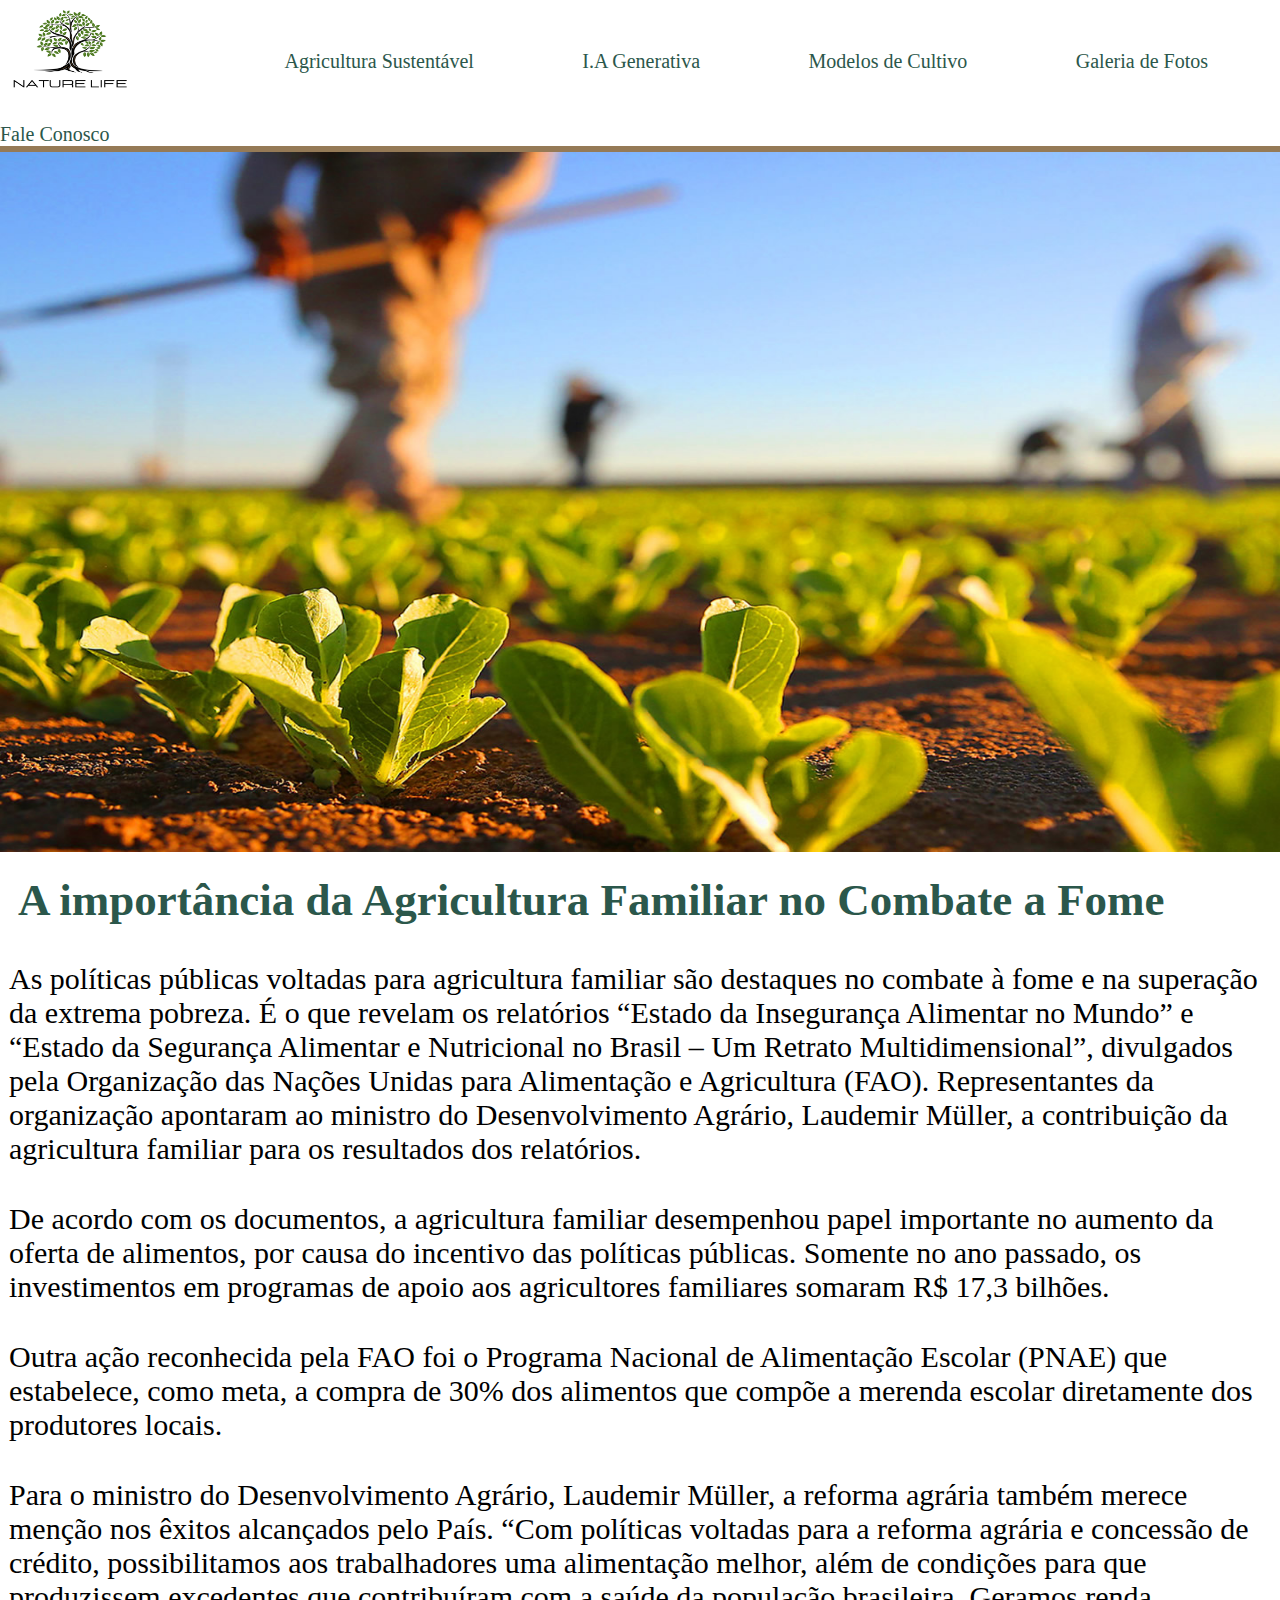
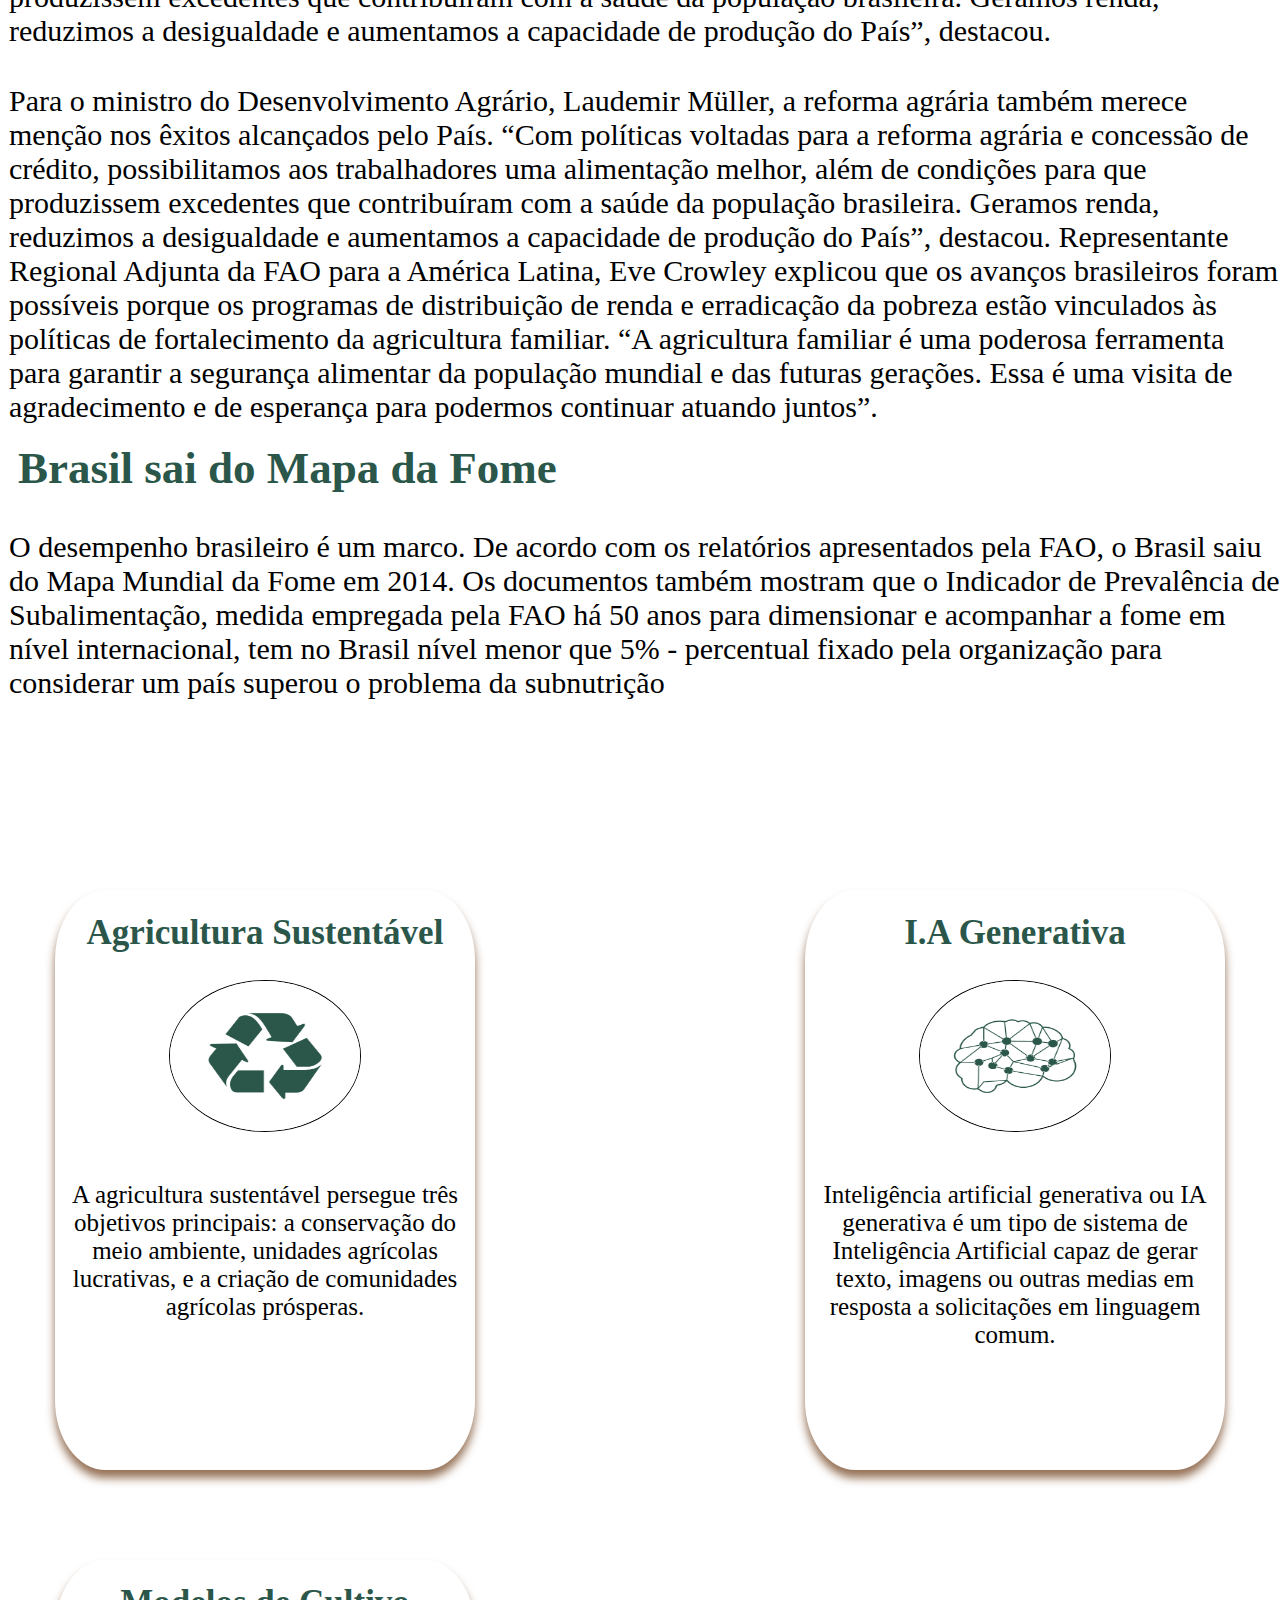
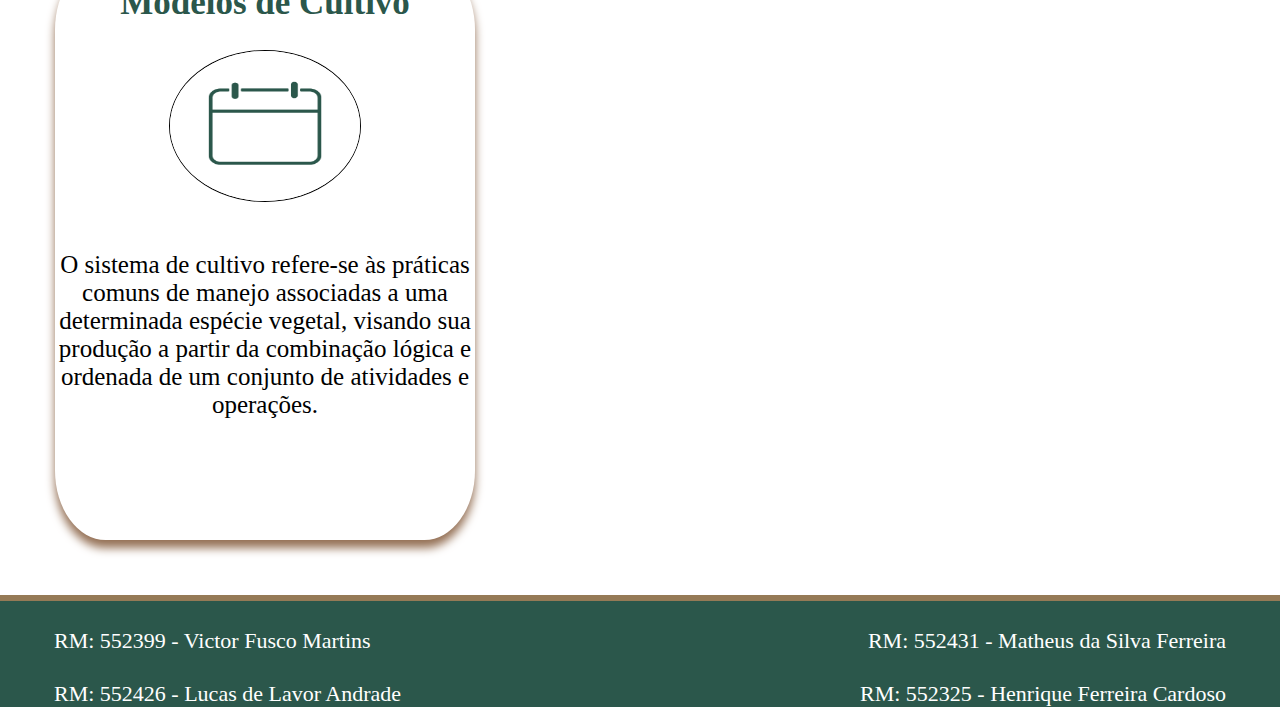
<file: pages/index.html>
<!DOCTYPE html>
<html lang="en">
<head>
    <!-- MetaTags -->
    <meta charset="UTF-8">
    <meta http-equiv="X-UA-Compatible" content="IE=edge">
    <meta name="viewport" content="width=device-width, initial-scale=1.0">

    <!-- Links -->
    <link rel="stylesheet" href="../css/style.css">
    <link rel="preconnect" href="https://fonts.googleapis.com">
    <link rel="preconnect" href="https://fonts.gstatic.com" crossorigin>
    <link href="https://fonts.googleapis.com/css2?family=Geologica:wght@100;200;300;400&display=swap" rel="stylesheet">

    <title>Nature is Life</title>
</head>
<body id="container">

  <header> <!--Início dos Menu-->

    <section id="container-menu">
        <a href="index.html"><img src="../img/logo.png" alt="Logo" class="elementos-menu"></a>
        <a class="elementos-menu" href="../pages/agricultura_sustentavel.html">Agricultura Sustentável</a>
        <a class="elementos-menu" href="../pages/inteligencia_artificial.html">I.A Generativa</a>
        <a class="elementos-menu" href="../pages/modelo_de_cultivo.html">Modelos de Cultivo</a>
        <a class="elementos-menu" href="../pages/galeria_de_fotos.html">Galeria de Fotos</a>
        <a class="elementos-menu" href="../pages/fale_conosco.html">Fale Conosco</a>
    </section>

  </header> <!--Fim do Menu--> 

  <main>
      <div id="container-conteudo"> <!--Início dos conteúdo-->

        <section>
            <img src="../img/banner_agro.jpg" class="banner">
        </section>

        <section>
              <h1>A importância da Agricultura Familiar no Combate a Fome</h1>

                <p> As políticas públicas voltadas para agricultura familiar são destaques no combate à fome e na superação da extrema pobreza. 
                    É o que revelam os relatórios “Estado da Insegurança Alimentar no Mundo” e “Estado da Segurança Alimentar e Nutricional no Brasil – 
                    Um Retrato Multidimensional”, divulgados pela Organização das Nações Unidas para Alimentação e Agricultura (FAO). Representantes da organização 
                    apontaram ao ministro do Desenvolvimento Agrário, Laudemir Müller, a contribuição da agricultura familiar para os resultados dos relatórios.
                </p>

                <p>
                    De acordo com os documentos, a agricultura familiar desempenhou papel importante no aumento da oferta de alimentos, por causa do incentivo das políticas públicas. 
                    Somente no ano passado, os investimentos em programas de apoio aos agricultores familiares somaram R$ 17,3 bilhões.

                </p>

           
                <p> 
                    Outra ação reconhecida pela FAO foi o Programa Nacional de Alimentação Escolar (PNAE) que estabelece, como meta, a compra de 30% dos alimentos que compõe a merenda escolar diretamente 
                    dos produtores locais.
                </p>

                <p> 
                    Para o ministro do Desenvolvimento Agrário, Laudemir Müller, a reforma agrária também merece menção nos êxitos alcançados pelo País. “Com políticas voltadas para a reforma agrária e concessão de crédito, 
                    possibilitamos aos trabalhadores uma alimentação melhor, além de condições para que produzissem excedentes que contribuíram com a saúde da população brasileira. Geramos renda, reduzimos a desigualdade e aumentamos a capacidade de produção do País”, destacou.
                </p>

             
                <p> 
                    Para o ministro do Desenvolvimento Agrário, Laudemir Müller, a reforma agrária também merece menção nos êxitos alcançados pelo País. “Com políticas voltadas para a reforma agrária e concessão de crédito, possibilitamos aos trabalhadores uma alimentação melhor, além 
                    de condições para que produzissem excedentes que contribuíram com a saúde da população brasileira. Geramos renda, reduzimos a desigualdade e aumentamos a capacidade de produção do País”, destacou.
                    Representante Regional Adjunta da FAO para a América Latina, Eve Crowley explicou que os avanços brasileiros foram possíveis porque os programas de distribuição de renda e erradicação da pobreza estão vinculados às políticas de fortalecimento da agricultura familiar. “A agricultura 
                    familiar é uma poderosa ferramenta para garantir a segurança alimentar da população mundial e das futuras gerações. Essa é uma visita de agradecimento e de esperança para podermos continuar atuando juntos”.
                </p>

                <h1>Brasil sai do Mapa da Fome</h1>

                <p> 
                    O desempenho brasileiro é um marco. De acordo com os relatórios apresentados pela FAO, o Brasil saiu do Mapa Mundial da Fome em 2014. Os documentos também mostram que o Indicador de Prevalência de Subalimentação, medida empregada pela FAO há 50 anos para dimensionar e acompanhar a fome em nível internacional, 
                    tem no Brasil nível menor que 5% - percentual fixado pela organização para considerar um país superou o problema da subnutrição
                </p>

                    
        </section> <!--Fim do conteúdo-->

        <section> <!--Início dos Cards-->

            <div id="cards">
                <section class="card">
                    <h2><b>Agricultura Sustentável</b></h2>
                    <img src="../img/agro_sustentavel.png" class="img-card" alt="Icone da agricultura sustentável"></img>
                    <figcaption>
                        A agricultura sustentável persegue três objetivos principais: a conservação do meio ambiente, unidades agrícolas 
                        lucrativas, e a criação de comunidades agrícolas prósperas. 
                </section>  

                <section class="card">
                    <h2><b>I.A Generativa</b></h2>
                    <img src="../img/IA.png" class="img-card" alt="Icone da Inteligência Artifical"></img>
                    <figcaption>
                        Inteligência artificial generativa ou IA generativa é um tipo de sistema de Inteligência Artificial capaz de gerar 
                        texto, imagens ou outras medias em resposta a solicitações em linguagem comum.
                    </figcaption>
                </section>  
                
                
                <section class="card">
                    <h2><b>Modelos de Cultivo</b></h2>
                    <img src="../img/modelo_cultivo.png" class="img-card" alt="Icone dos modelos cultivos"></img>
                    <figcaption>
                        O sistema de cultivo refere-se às práticas comuns de manejo associadas a uma determinada espécie vegetal, 
                        visando sua produção a partir da combinação lógica e ordenada de um conjunto de atividades e operações. 
                    </figcaption>
                </section>  
                
            </div>

        </section> <!--Fim dos Cards-->
      </div>
    </main>

    <footer> <!--Início dos Rodape-->

        <section id="container-rodape">
            <p class="elementos-rodape">RM: 552399 - Victor Fusco Martins</p>
            <p class="elementos-rodape">RM: 552431 - Matheus da Silva Ferreira</p>
            <p class="elementos-rodape">RM: 552426 - Lucas de Lavor Andrade</p>
            <p class="elementos-rodape">RM: 552325 - Henrique Ferreira Cardoso</p>
        </section>

    </footer> <!--Fim do Rodape--> 
</body>
</html>
</file>
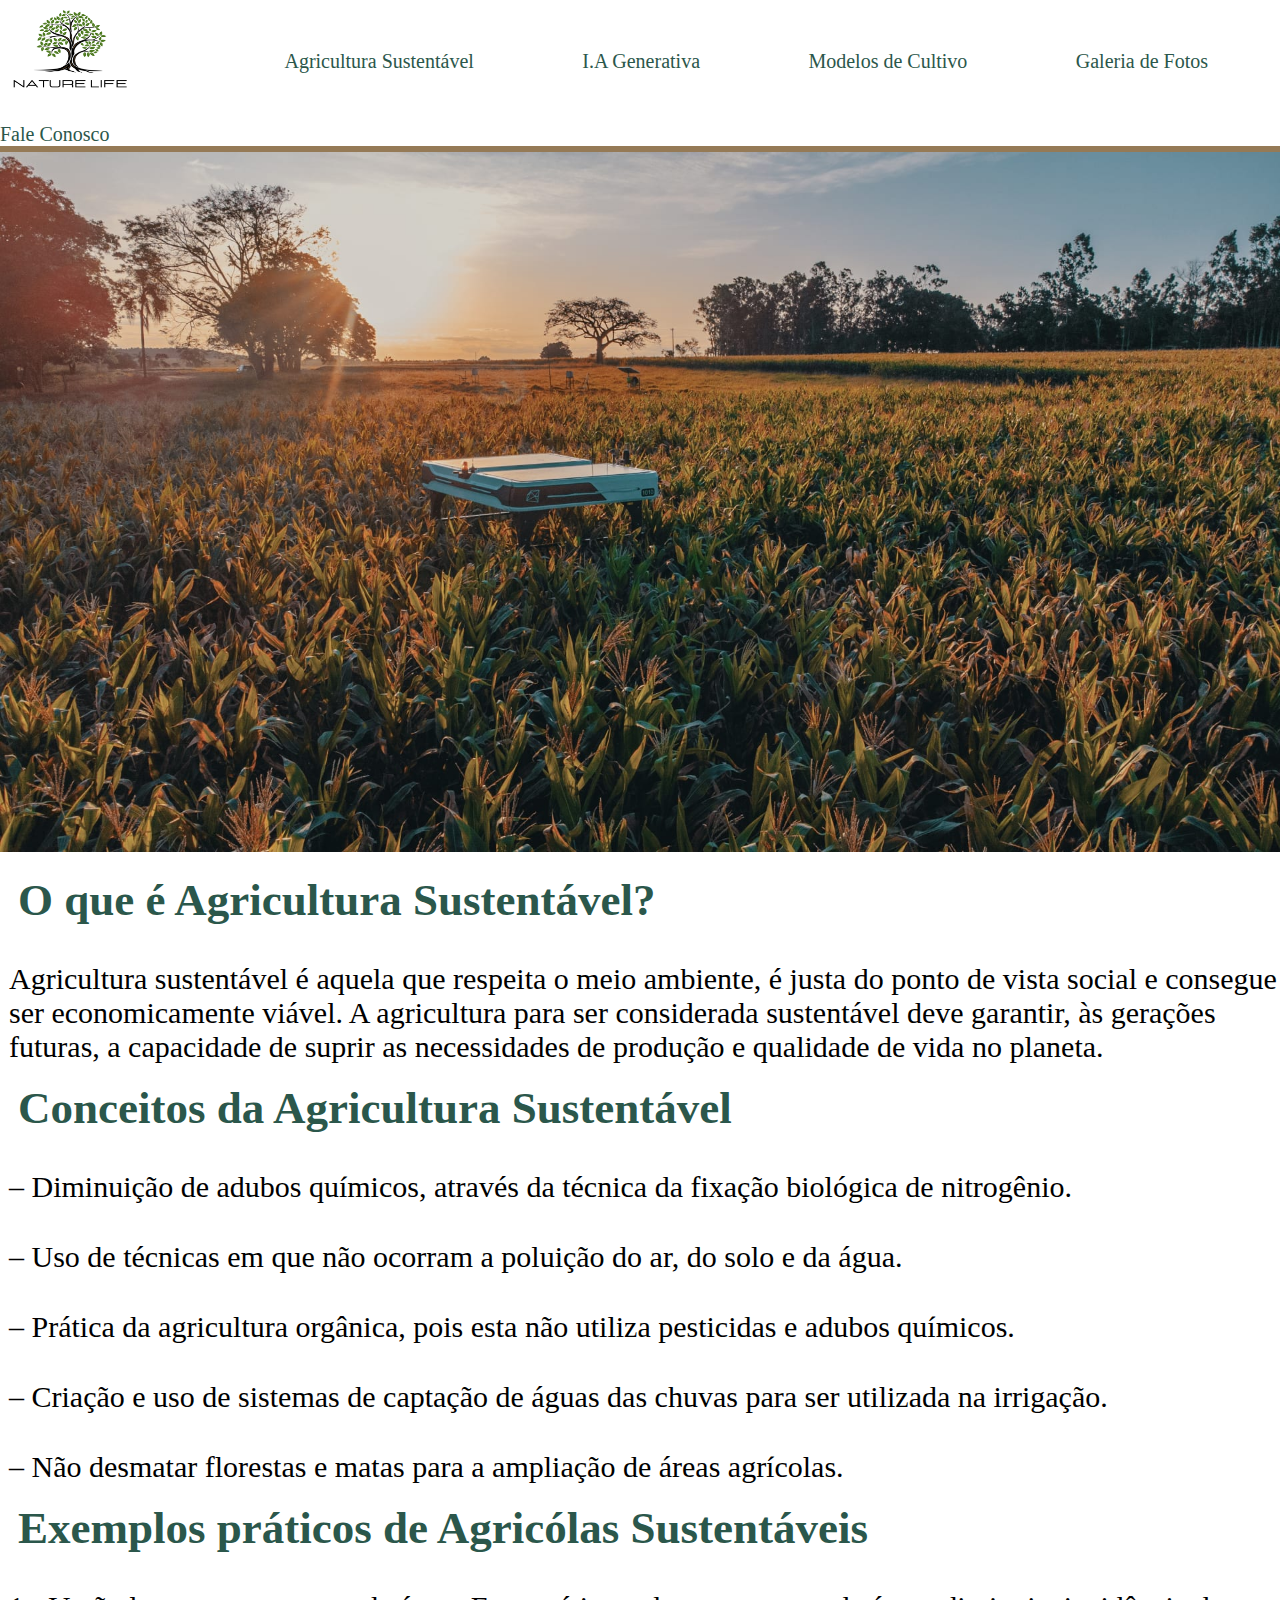
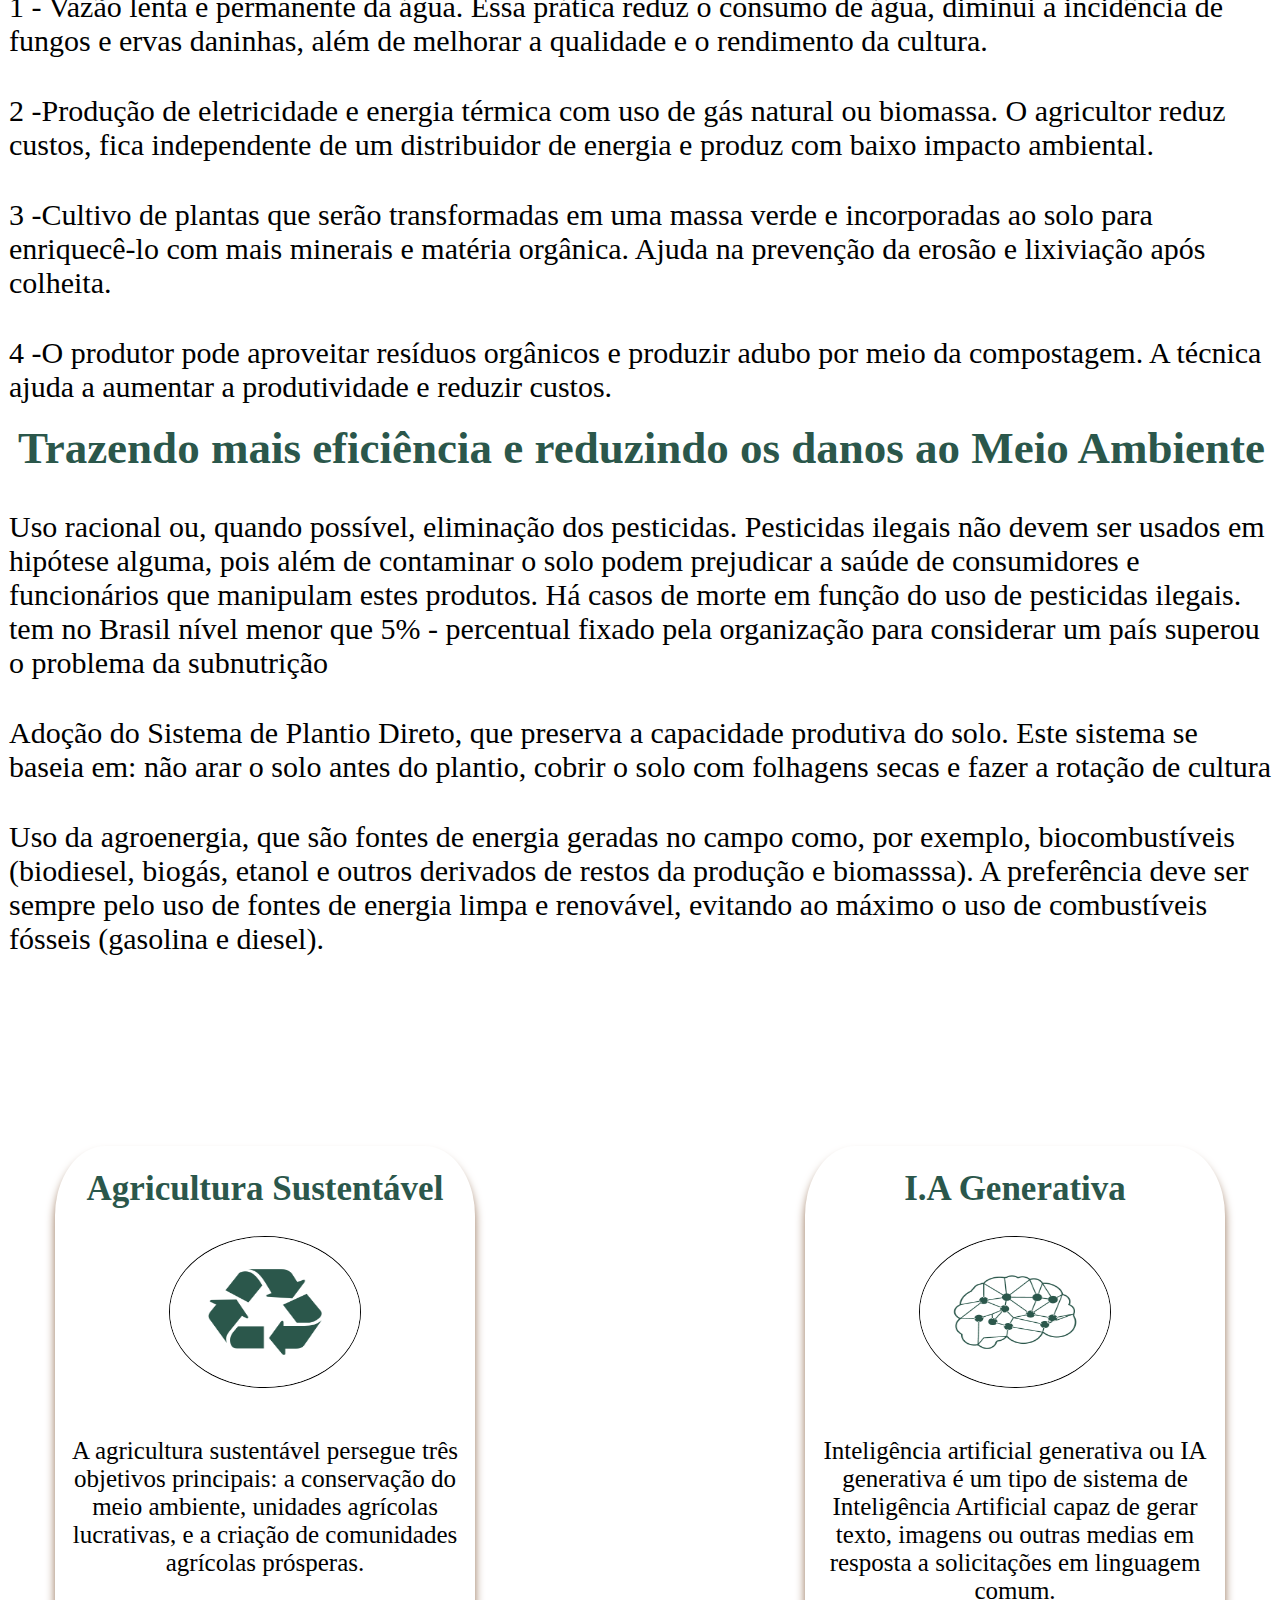
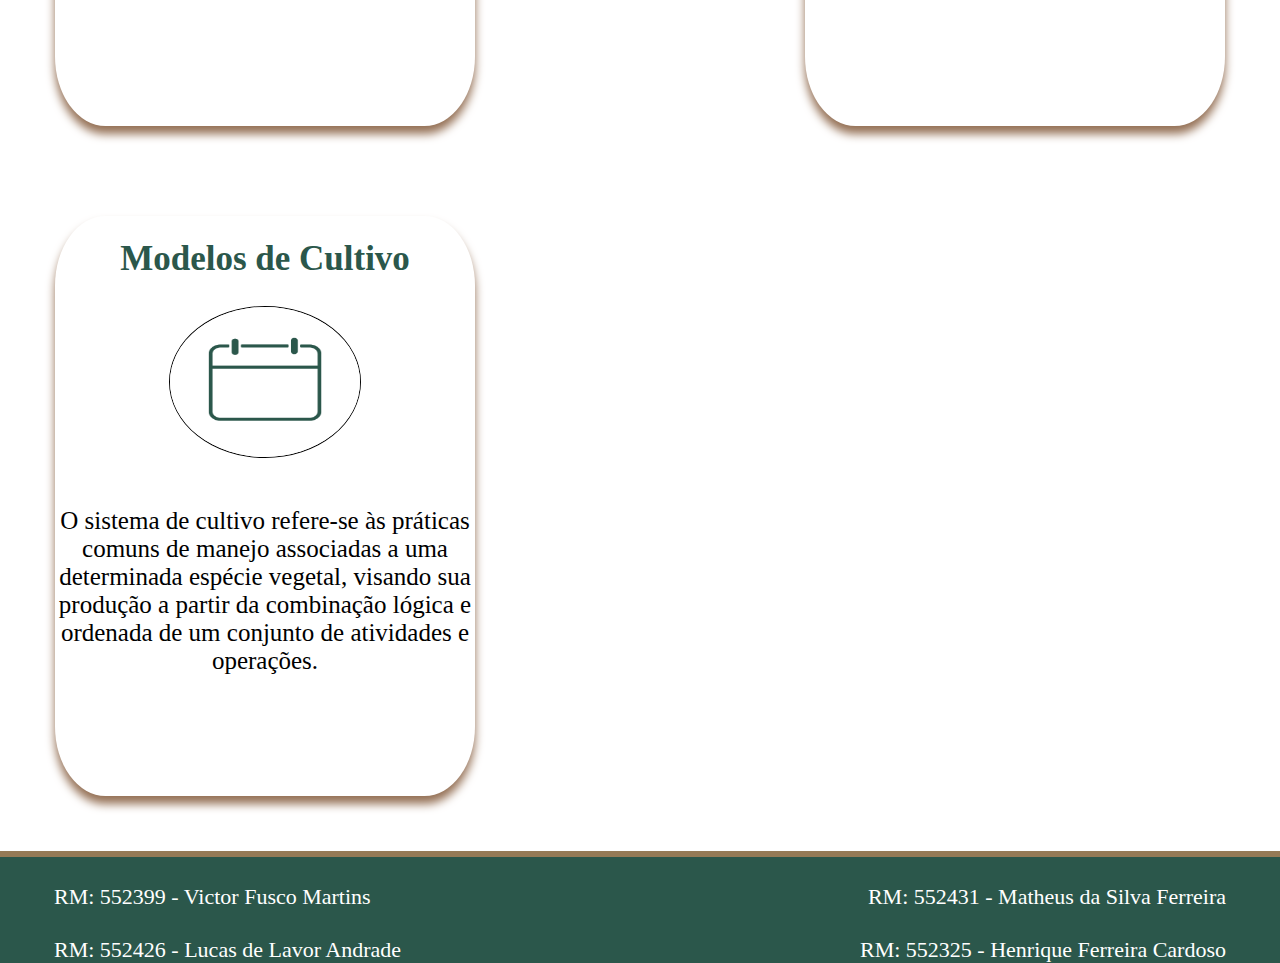
<file: pages/agricultura_sustentavel.html>
<!DOCTYPE html>
<html lang="en">
<head>
    <!-- MetaTags -->
    <meta charset="UTF-8">
    <meta http-equiv="X-UA-Compatible" content="IE=edge">
    <meta name="viewport" content="width=device-width, initial-scale=1.0">

    <!-- Links -->
    <link rel="stylesheet" href="../css/style.css">
    <link rel="preconnect" href="https://fonts.googleapis.com">
    <link rel="preconnect" href="https://fonts.gstatic.com" crossorigin>
    <link href="https://fonts.googleapis.com/css2?family=Geologica:wght@100;200;300;400&display=swap" rel="stylesheet">

    <title>Nature is Life - Agricultura Sustentável</title>
</head>
<body id="container">

  <header><!--Início dos Menu-->

    <section id="container-menu">
        <a href="index.html"><img src="../img/logo.png" alt="Logo" class="elementos-menu"></a>
        <a class="elementos-menu" href="../pages/agricultura_sustentavel.html">Agricultura Sustentável</a>
        <a class="elementos-menu" href="../pages/inteligencia_artificial.html">I.A Generativa</a>
        <a class="elementos-menu" href="../pages/modelo_de_cultivo.html">Modelos de Cultivo</a>
        <a class="elementos-menu" href="../pages/galeria_de_fotos.html">Galeria de Fotos</a>
        <a class="elementos-menu" href="../pages/fale_conosco.html">Fale Conosco</a>
    </section> <!--Fim do Menu--> 

  </header>  

  <main>
      <div id="container-conteudo"> <!--Início dos conteúdo-->

        <section>
            <img src="../img/banner_sustentavel.jpg" class="banner">
        </section>

        <section> 
              <h1>O que é Agricultura Sustentável?</h1>

                <p> 
                    Agricultura sustentável é aquela que respeita o meio ambiente, é justa do ponto de vista social e consegue ser economicamente viável. 
                    A agricultura para ser considerada sustentável deve garantir, às gerações futuras, a capacidade de suprir as necessidades de produção e qualidade de vida no planeta.
                </p>

              <h1>Conceitos da Agricultura Sustentável</h1>

                <p>
                    – Diminuição de adubos químicos, através da técnica da fixação biológica de nitrogênio.
                </p>

                <p> 
                    – Uso de técnicas em que não ocorram a poluição do ar, do solo e da água.
                </p>

                <p>
                    – Prática da agricultura orgânica, pois esta não utiliza pesticidas e adubos químicos.
                </p>

                <p>
                    – Criação e uso de sistemas de captação de águas das chuvas para ser utilizada na irrigação.
                </p>

                <p>
                    – Não desmatar florestas e matas para a ampliação de áreas agrícolas.
                </p>

                <h1>Exemplos práticos de Agricólas Sustentáveis</h1>
                <p> 
                    1 - Vazão lenta e permanente da água. Essa prática reduz o consumo de água, diminui a incidência de fungos e ervas daninhas, além de melhorar a qualidade e o rendimento da cultura.
                </p>

                <p> 
                    2 -Produção de eletricidade e energia térmica com uso de gás natural ou biomassa. O agricultor reduz custos, fica independente de um distribuidor de energia e produz com baixo impacto ambiental.
                </p>

                <p> 
                    3 -Cultivo de plantas que serão transformadas em uma massa verde e incorporadas ao solo para enriquecê-lo com mais minerais e matéria orgânica.
                    Ajuda na prevenção da erosão e lixiviação após colheita.
                </p>

                <p> 
                    4 -O produtor pode aproveitar resíduos orgânicos e produzir adubo por meio da compostagem. A técnica ajuda a aumentar a produtividade e reduzir custos.
                </p>

                <h1>Trazendo mais eficiência e reduzindo os danos ao Meio Ambiente</h1>

                <p> 
                    Uso racional ou, quando possível, eliminação dos pesticidas. Pesticidas ilegais não devem ser usados em hipótese alguma, pois além de contaminar o solo podem prejudicar a saúde de consumidores e 
                    funcionários que manipulam estes produtos. Há casos de morte em função do uso de pesticidas ilegais.
                    tem no Brasil nível menor que 5% - percentual fixado pela organização para considerar um país superou o problema da subnutrição
                </p>

                <p> 
                    Adoção do Sistema de Plantio Direto, que preserva a capacidade produtiva do solo. Este sistema se baseia em: não arar o solo antes do plantio, cobrir o solo com folhagens secas e fazer a rotação de cultura
                </p>

                <p> 
                    Uso da agroenergia, que são fontes de energia geradas no campo como, por exemplo, biocombustíveis (biodiesel, biogás, etanol e outros derivados de restos da produção e biomasssa). A preferência deve ser sempre 
                    pelo uso de fontes de energia limpa e renovável, evitando ao máximo o uso de combustíveis fósseis (gasolina e diesel).
                </p>

                    
        </section> <!--Fim do conteúdo-->

        <section> <!--Início dos Cards-->

            <div id="cards">
                <section class="card">
                    <h2><b>Agricultura Sustentável</b></h2>
                    <img src="../img/agro_sustentavel.png" class="img-card" alt="icone Agro"></img>
                    <figcaption>
                        A agricultura sustentável persegue três objetivos principais: a conservação do meio ambiente, unidades agrícolas 
                        lucrativas, e a criação de comunidades agrícolas prósperas. 
                </section>  

                <section class="card">
                    <h2><b>I.A Generativa</b></h2>
                    <img src="../img/IA.png" class="img-card" alt="icone I.A"></img>
                    <figcaption>
                        Inteligência artificial generativa ou IA generativa é um tipo de sistema de Inteligência Artificial capaz de gerar 
                        texto, imagens ou outras medias em resposta a solicitações em linguagem comum.
                    </figcaption>
                </section>  
                
                
                <section class="card">
                    <h2><b>Modelos de Cultivo</b></h2>
                    <img src="../img/modelo_cultivo.png" class="img-card" alt="icone modelos cultivos"></img>
                    <figcaption>
                        O sistema de cultivo refere-se às práticas comuns de manejo associadas a uma determinada espécie vegetal, 
                        visando sua produção a partir da combinação lógica e ordenada de um conjunto de atividades e operações. 
                    </figcaption>
                </section>  
                
            </div>

        </section> <!--Fim dos Cards-->
      </div>
    </main>

    <footer> <!--Início dos Rodape-->

        <section id="container-rodape">
            <p class="elementos-rodape">RM: 552399 - Victor Fusco Martins</p>
            <p class="elementos-rodape">RM: 552431 - Matheus da Silva Ferreira</p>
            <p class="elementos-rodape">RM: 552426 - Lucas de Lavor Andrade</p>
            <p class="elementos-rodape">RM: 552325 - Henrique Ferreira Cardoso</p>
        </section>

    </footer> <!--Fim do Rodape-->    
</body>
</html>
</file>
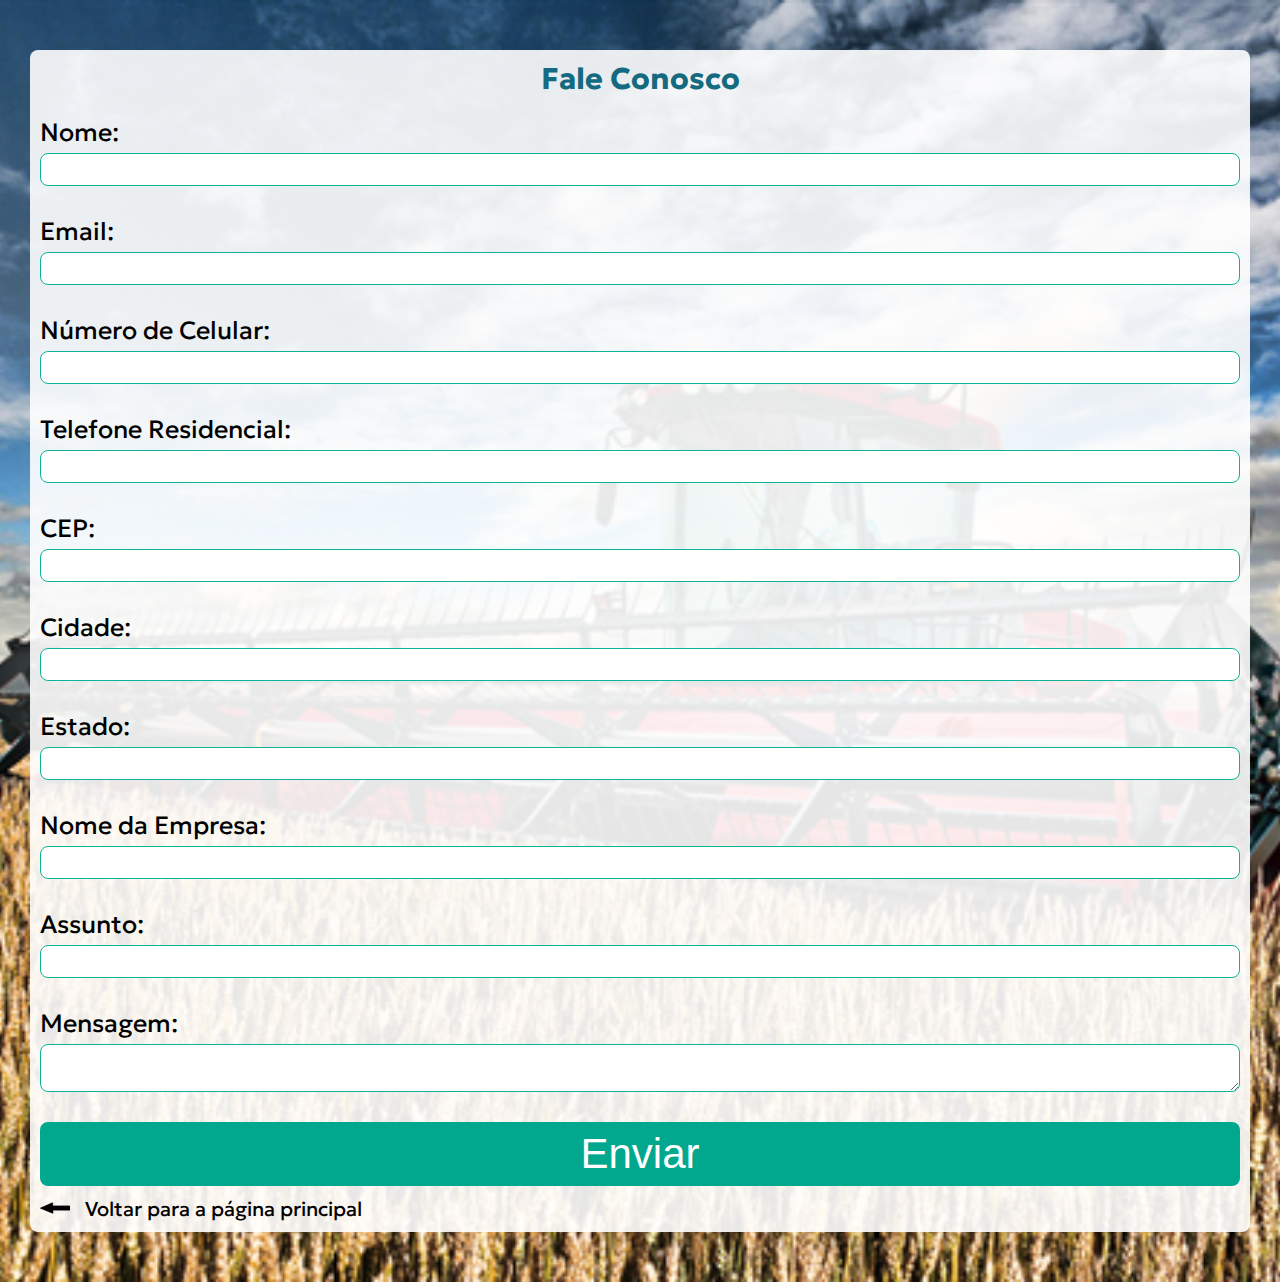
<file: pages/fale_conosco.html>
<!DOCTYPE html>
<html lang="pt-br">

<head>

    <!-- MetaTags -->
    <meta charset="UTF-8">
    <meta http-equiv="X-UA-Compatible" content="IE=edge">
    <meta name="viewport" content="width=device-width, initial-scale=1.0">

    <!-- Links -->
    <link rel="stylesheet" href="../css/fale_conosco.css">
    <link rel="preconnect" href="https://fonts.googleapis.com">
    <link rel="preconnect" href="https://fonts.gstatic.com" crossorigin>
    <link href="https://fonts.googleapis.com/css2?family=Geologica:wght@100;200;300;400&display=swap" rel="stylesheet">

    <title>Nature is Life - Fale Conosco</title>
</head>

<body>


    <main id="container">
        <section id="container-form">
            <div id="form">
                <h1>Fale Conosco</h1>
                <form action="#" method="post">

                    <label for="nome">Nome:</label>
                    <input type="text" id="nome" name="nome" required><br>

                    <label for="email">Email:</label>
                    <input type="email" id="email" name="email" required><br>

                    <label for="celular">Número de Celular:</label>
                    <input type="tel" id="celular" name="celular" required><br>

                    <label for="telefone">Telefone Residencial:</label>
                    <input type="tel" id="telefone" name="telefone"><br>

                    <label for="cep">CEP:</label>
                    <input type="text" id="cep" name="cep" required><br>

                    <label for="cidade">Cidade:</label>
                    <input type="text" id="cidade" name="cidade" required><br>

                    <label for="estado">Estado:</label>
                    <input type="text" id="estado" name="estado" required><br>

                    <label for="empresa">Nome da Empresa:</label>
                    <input type="text" id="empresa" name="empresa" required><br>

                    <label for="assunto">Assunto:</label>
                    <input type="text" id="assunto" name="assunto" required><br>

                    <label for="mensagem">Mensagem:</label>
                    <textarea id="mensagem" name="mensagem" required></textarea><br>

                    <input type="submit" value="Enviar">
                    
                </form>
            </div>

                <a href="../pages/index.html" style="text-decoration: none; color: black;">
                    <img src="../img/seta.png" alt="seta para esquerda" style="width: 30px;height: 16px; margin-right: 10px;">
                    Voltar para a página principal
                 </a>
        </section>
        
    </main>

    
</body>

</html>
</file>
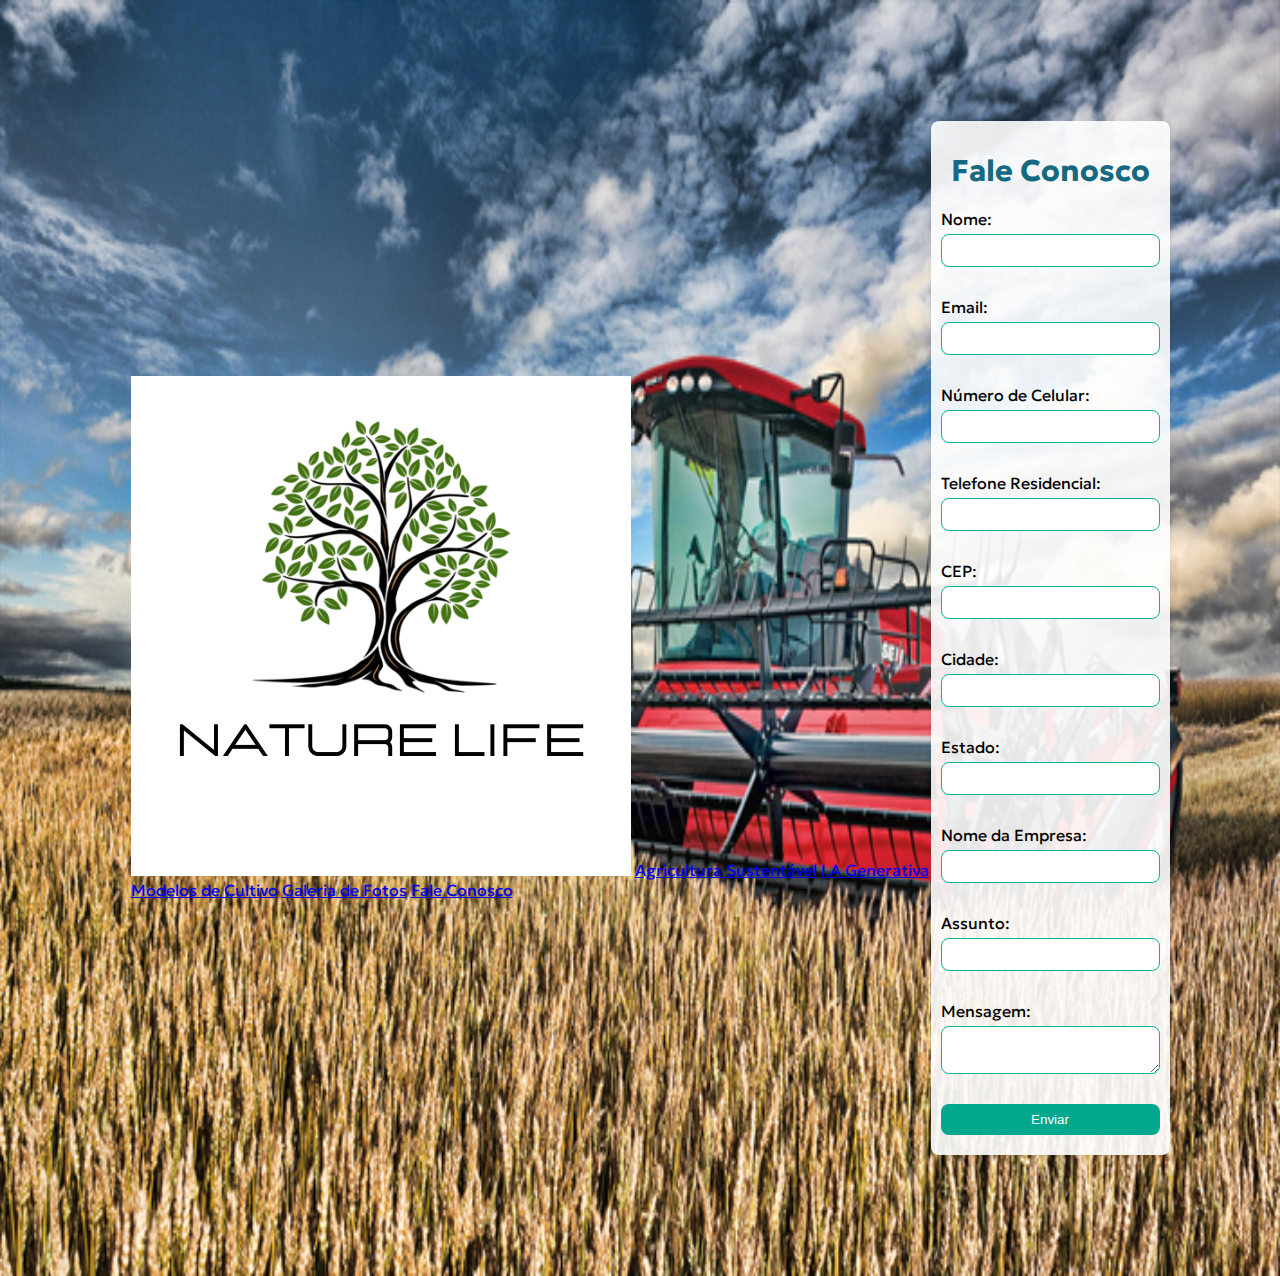
<file: pages/formulario.html>
<!DOCTYPE html>
<html lang="pt-br">

<head>
    <meta charset="UTF-8">
    <meta http-equiv="X-UA-Compatible" content="IE=edge">
    <meta name="viewport" content="width=device-width, initial-scale=1.0">
    <link rel="stylesheet" href="/css/formulario.css">
    <link rel="preconnect" href="https://fonts.googleapis.com">
    <link rel="preconnect" href="https://fonts.gstatic.com" crossorigin>
    <link href="https://fonts.googleapis.com/css2?family=Geologica:wght@100;200;300;400&display=swap" rel="stylesheet">
    <title>Página de contato</title>
</head>

<body>
    <header>

        <section id="container-menu">
            <a href="index.html"><img src="/img/logo.png" alt="Logo" class="elementos-menu"></a>
            <a class="elementos-menu" href="agricultura_sustentavel.html">Agricultura Sustentável</a>
            <a class="elementos-menu" href="...">I.A Generativa</a>
            <a class="elementos-menu" href="modelo_de_cultivo.html">Modelos de Cultivo</a>
            <a class="elementos-menu" href="galeria_de_fotos.html">Galeria de Fotos</a>
            <a class="elementos-menu" href="formulario.html">Fale Conosco</a>
        </section>

    </header>
    <main>
        <section id="container-form">
            <div id="form">
                <h1>Fale Conosco</h1>
                <form action="#" method="post">

                    <label for="nome">Nome:</label>
                    <input type="text" id="nome" name="nome" required><br>

                    <label for="email">Email:</label>
                    <input type="email" id="email" name="email" required><br>

                    <label for="celular">Número de Celular:</label>
                    <input type="tel" id="celular" name="celular" required><br>

                    <label for="telefone">Telefone Residencial:</label>
                    <input type="tel" id="telefone" name="telefone"><br>

                    <label for="cep">CEP:</label>
                    <input type="text" id="cep" name="cep" required><br>

                    <label for="cidade">Cidade:</label>
                    <input type="text" id="cidade" name="cidade" required><br>

                    <label for="estado">Estado:</label>
                    <input type="text" id="estado" name="estado" required><br>

                    <label for="empresa">Nome da Empresa:</label>
                    <input type="text" id="empresa" name="empresa" required><br>

                    <label for="assunto">Assunto:</label>
                    <input type="text" id="assunto" name="assunto" required><br>

                    <label for="mensagem">Mensagem:</label>
                    <textarea id="mensagem" name="mensagem" required></textarea><br>

                    <input type="submit" value="Enviar">

                </form>
            </div>
        </section>
    </main>
</body>

</html>
</file>
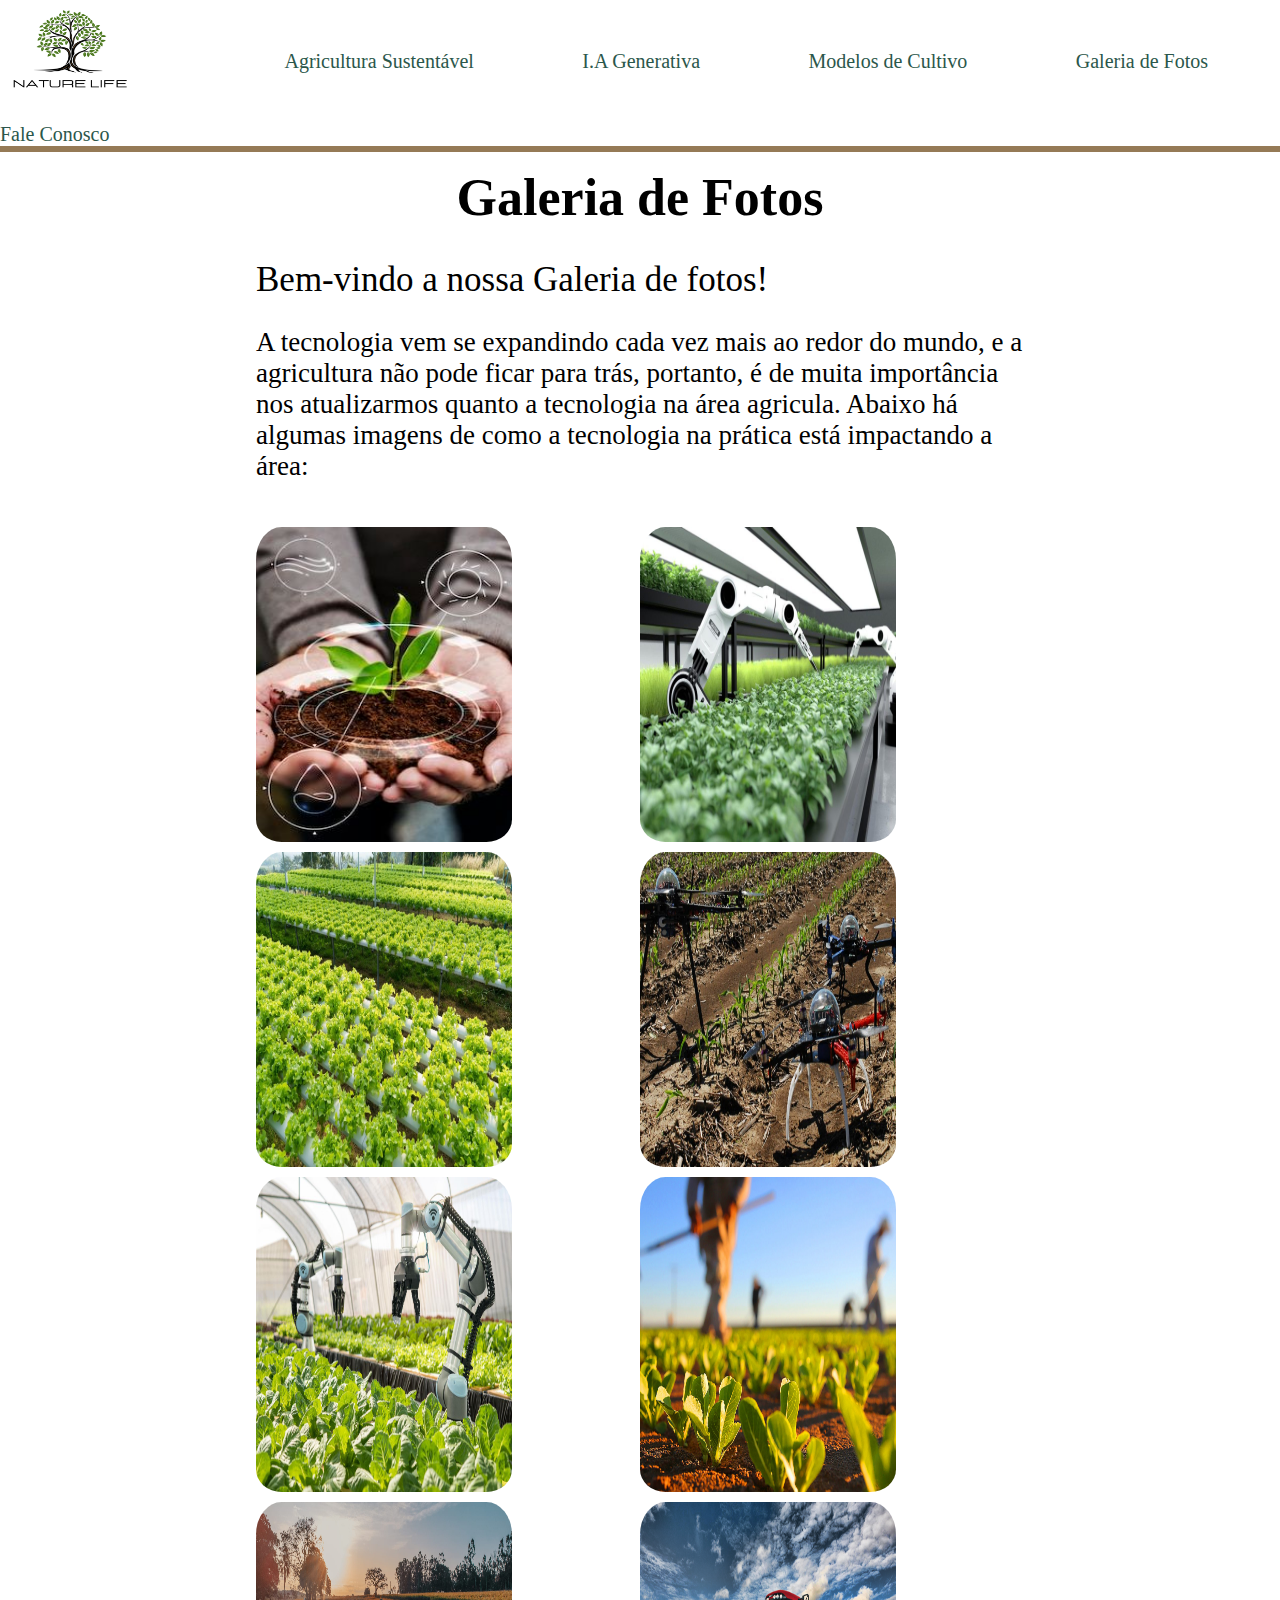
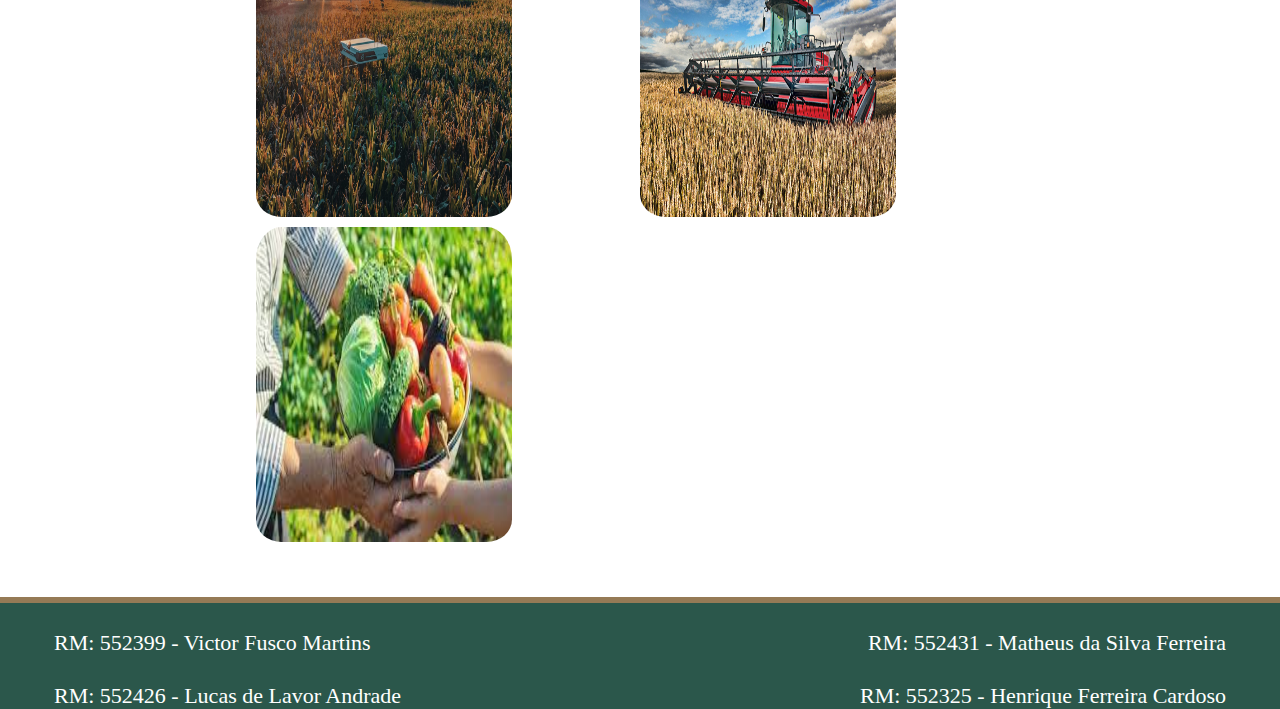
<file: pages/galeria_de_fotos.html>
<!DOCTYPE html>
<html lang="en">
<head>
    <!-- MetaTags -->
    <meta charset="UTF-8">
    <meta http-equiv="X-UA-Compatible" content="IE=edge">
    <meta name="viewport" content="width=device-width, initial-scale=1.0">

    <!-- Links -->
    <link rel="stylesheet" href="../css/galeria_de_fotos.css">
    <link rel="preconnect" href="https://fonts.googleapis.com">
    <link rel="preconnect" href="https://fonts.gstatic.com" crossorigin>
    <link href="https://fonts.googleapis.com/css2?family=Geologica:wght@100;200;300;400&display=swap" rel="stylesheet">

    <title>Nature is Life - Galeria de Fotos</title>
</head>

<body id="container">

    <header>

        <section id="container-menu">
            <a href="index.html"><img src="../img/logo.png" alt="Logo" class="elementos-menu"></a>
            <a class="elementos-menu" href="../pages/agricultura_sustentavel.html">Agricultura Sustentável</a>
            <a class="elementos-menu" href="../pages/inteligencia_artificial.html">I.A Generativa</a>
            <a class="elementos-menu" href="../pages/modelo_de_cultivo.html">Modelos de Cultivo</a>
            <a class="elementos-menu" href="../pages/galeria_de_fotos.html">Galeria de Fotos</a>
            <a class="elementos-menu" href="../pages/fale_conosco.html">Fale Conosco</a>
        </section>

    </header>

    <h1 class="tit-sec">Galeria de Fotos</h1>

    <section class="container-conteudo">

        <p class="text">
            Bem-vindo a nossa Galeria de fotos!
        </p>

        <p class="texto">
            A tecnologia vem se expandindo cada vez mais ao redor do mundo, e a agricultura não pode ficar para trás, portanto, é de muita importância nos atualizarmos quanto a tecnologia na área agricula. Abaixo há algumas imagens de como a tecnologia na prática está impactando a área:
        </p>

        <div>
            <img src="../img/agricultura.jpg" alt="Foto de Explicação Agrícola">
        </div>

        <div>
            <img src="../img/AITecnology.jpg" alt="Foto de I.A na plantação">
        </div>
        <div>
            <img src="../img/banner_cultivo.jpg" alt="Foto de um Modelo de Cultivo">
        </div>

        <div>
            <img src="../img/drone_rural.jpg" alt="Foto de um Drone Rural">
        </div>

        <div>
            <img src="../img/banner_ia.jpg" alt="Foto sobre a I.A na Agricultura">
        </div>

        <div>
            <img src="../img/banner_agro.jpg" alt="Foto da plantação">
        </div> 

        <div>
            <img src="../img/banner_sustentavel.jpg" alt="Foto da Paisagem">
        </div> 

        <div>
            <img src="../img/image.jpg" alt="Foto de uma Máquina">
        </div> 

        <div>
            <img src="../img/venda.jpg" alt="Foto de Troca de Produtos">
        </div> 

    </section>
    <footer>

        <section id="container-rodape">
            <p class="elementos-rodape">RM: 552399 - Victor Fusco Martins</p>
            <p class="elementos-rodape">RM: 552431 - Matheus da Silva Ferreira</p>
            <p class="elementos-rodape">RM: 552426 - Lucas de Lavor Andrade</p>
            <p class="elementos-rodape">RM: 552325 - Henrique Ferreira Cardoso</p>
        </section>  

    </footer>
</body>
</html>
</file>
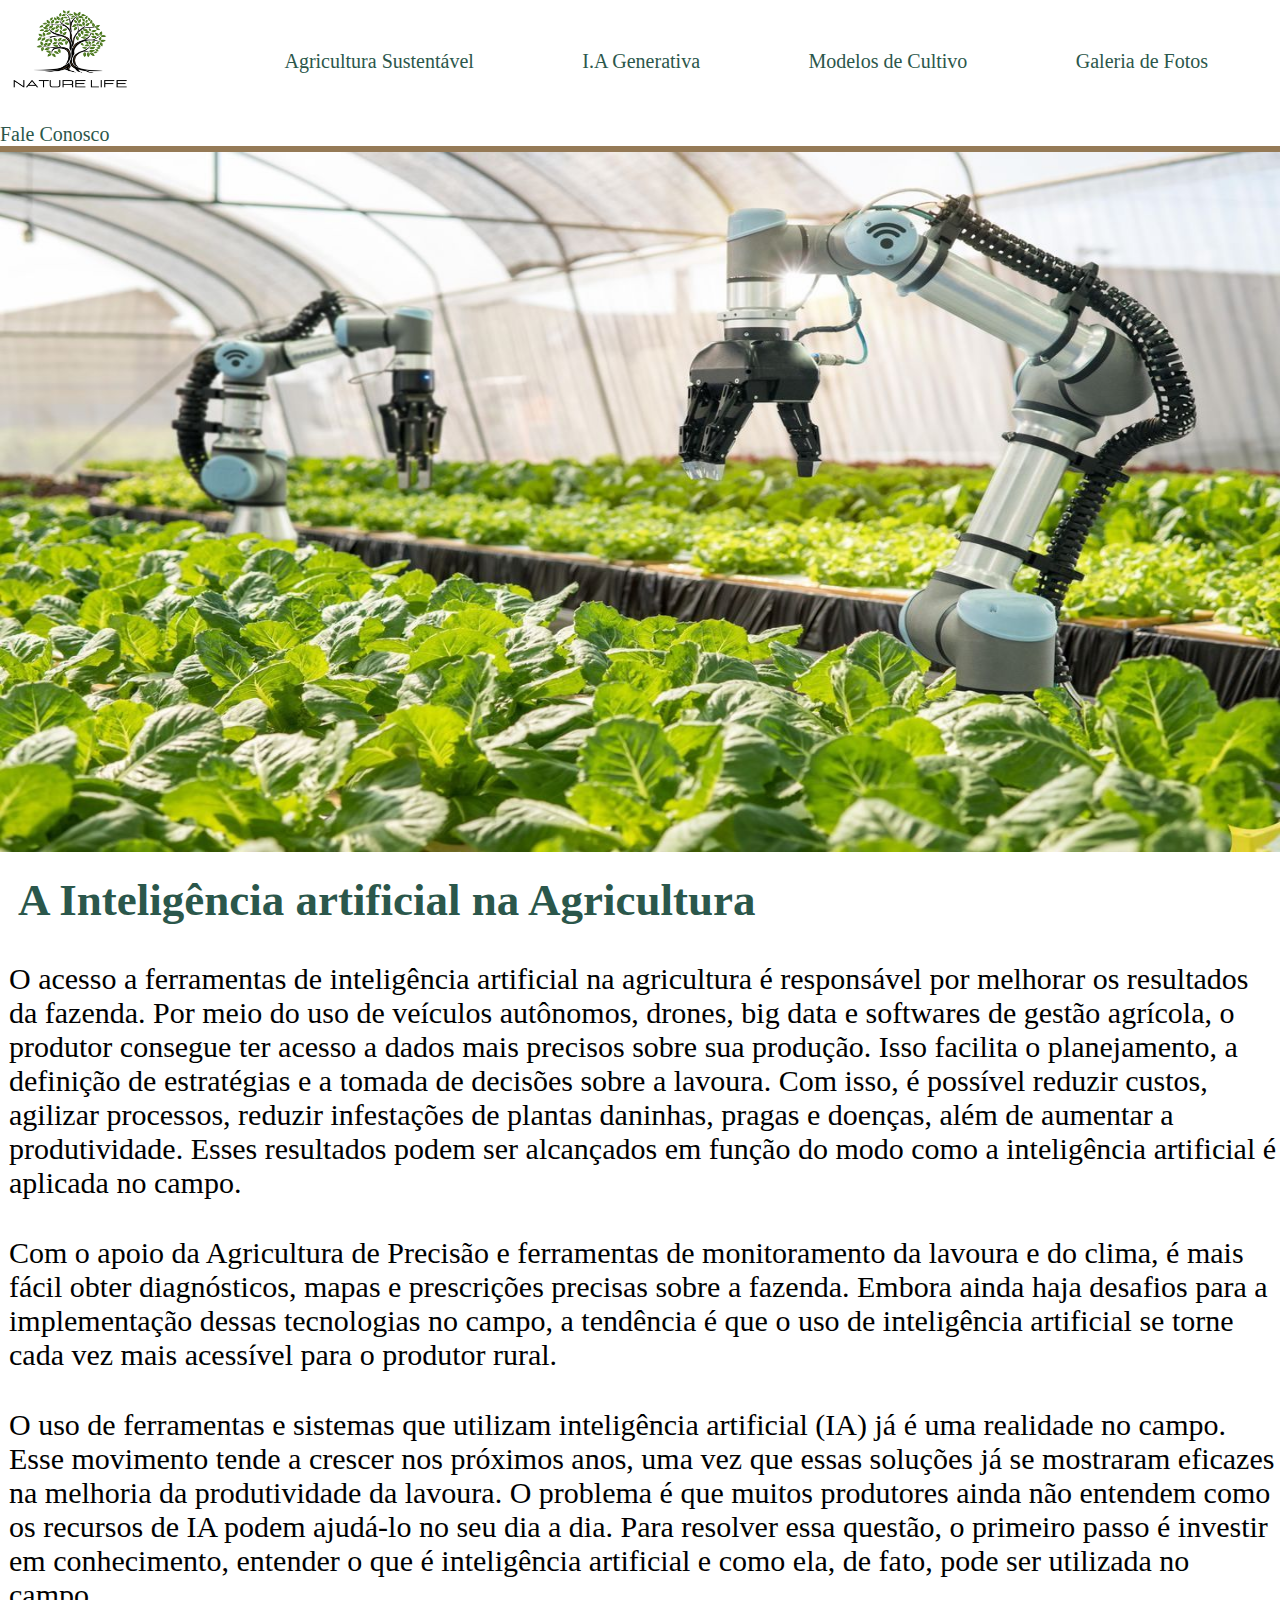
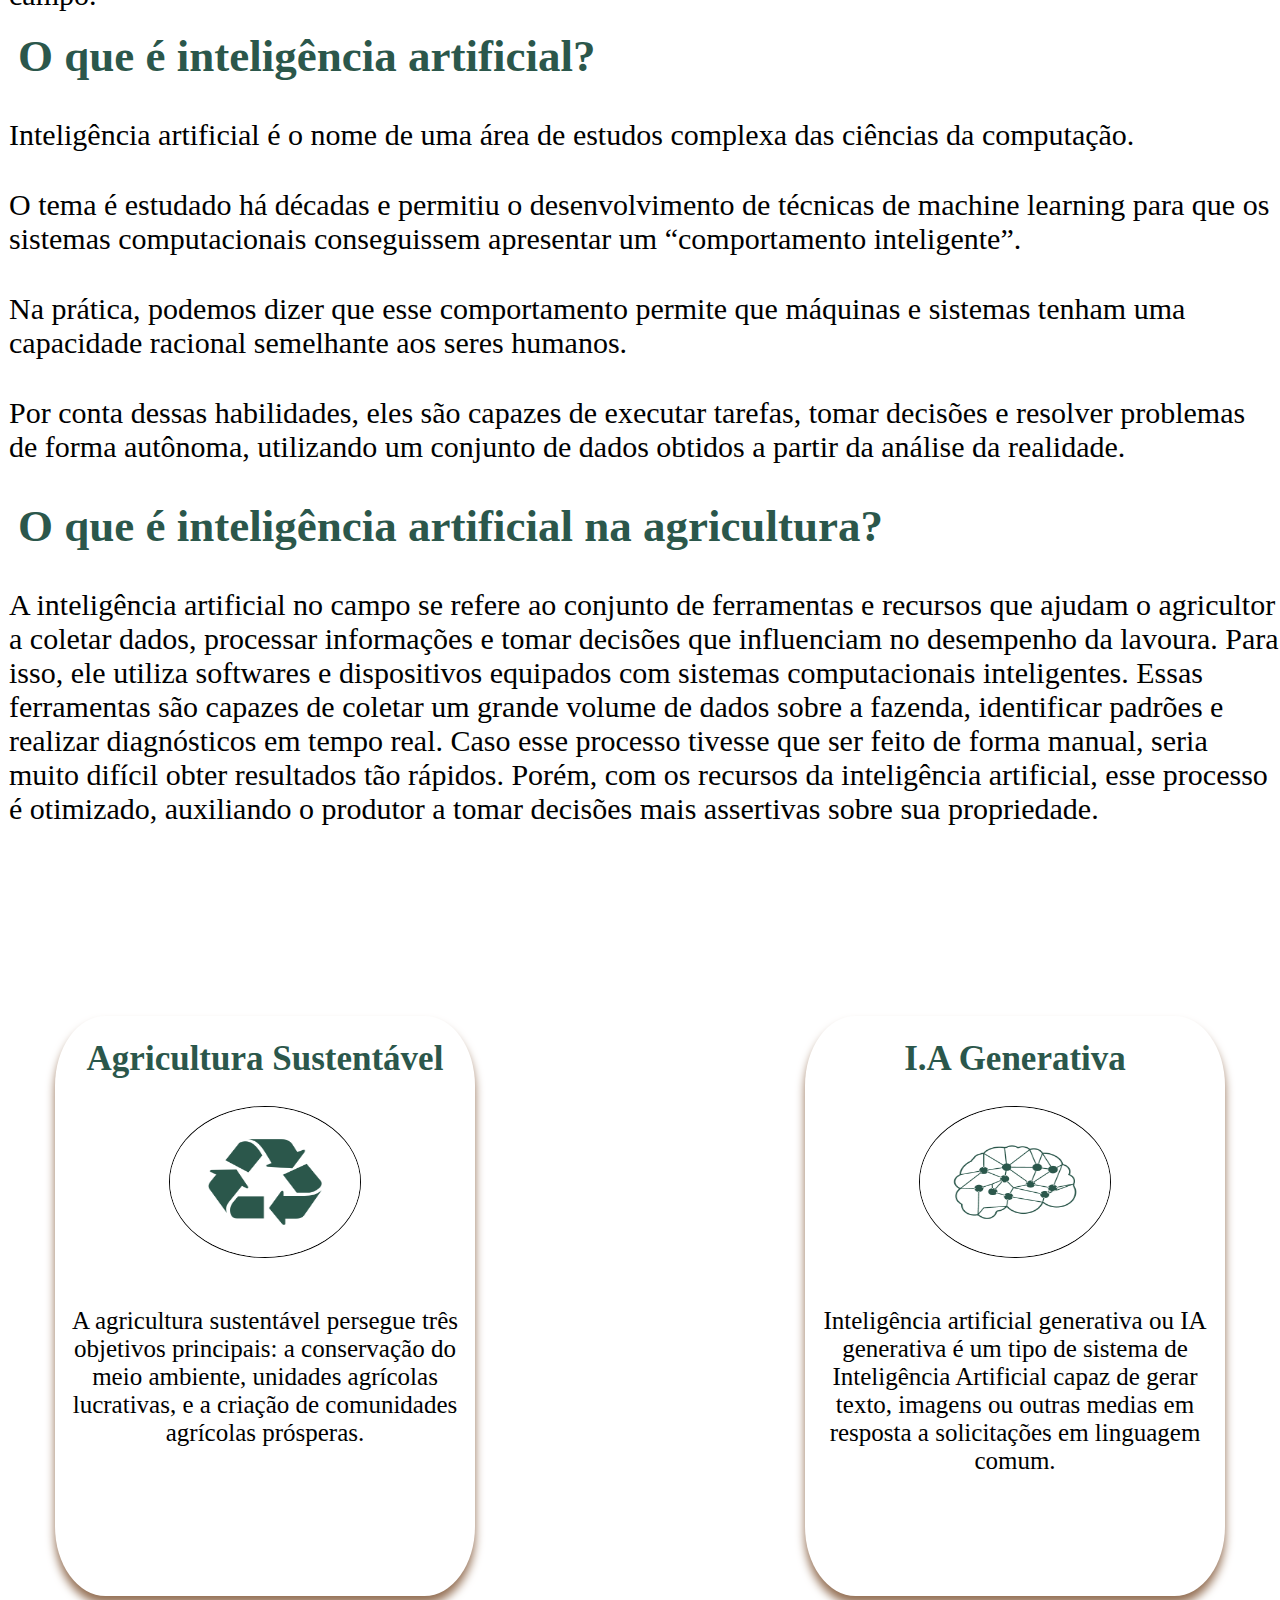
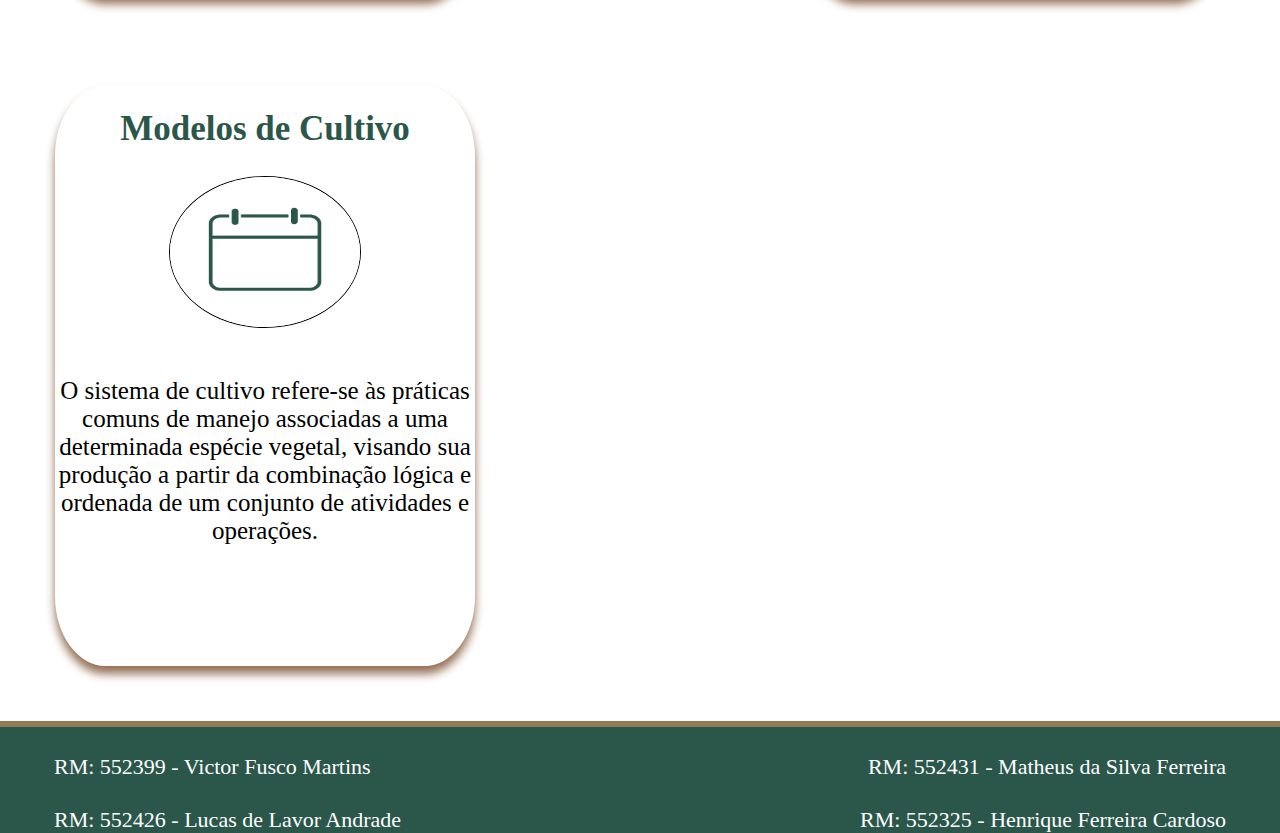
<file: pages/inteligencia_artificial.html>
<!DOCTYPE html>
<html lang="pt-br">
<head>
    <!-- MetaTags -->
    <meta charset="UTF-8">
    <meta http-equiv="X-UA-Compatible" content="IE=edge">
    <meta name="viewport" content="width=device-width, initial-scale=1.0">

    <!-- Links -->
    <link rel="stylesheet" href="../css/style.css">
    <link rel="preconnect" href="https://fonts.googleapis.com">
    <link rel="preconnect" href="https://fonts.gstatic.com" crossorigin>
    <link href="https://fonts.googleapis.com/css2?family=Geologica:wght@100;200;300;400&display=swap" rel="stylesheet">
    
    <title> Nature is Life - Inteligência Artificial</title>
</head>
<body id="container">

  <header> <!--Início dos Menu-->

    <section id="container-menu">
        <a href="index.html"><img src="../img/logo.png" alt="Logo" class="elementos-menu"></a>
        <a class="elementos-menu" href="../pages/agricultura_sustentavel.html">Agricultura Sustentável</a>
        <a class="elementos-menu" href="../pages/inteligencia_artificial.html">I.A Generativa</a>
        <a class="elementos-menu" href="../pages/modelo_de_cultivo.html">Modelos de Cultivo</a>
        <a class="elementos-menu" href="../pages/galeria_de_fotos.html">Galeria de Fotos</a>
        <a class="elementos-menu" href="../pages/fale_conosco.html">Fale Conosco</a>
    </section>

  </header> <!--Fim do Menu--> 

  <main>
      <div id="container-conteudo"> <!--Início dos conteúdo-->

        <section>
            <img src="../img/banner_ia.jpg" class="banner">
        </section>

        <section>
              <h1>A Inteligência artificial na Agricultura</h1>

                <p> O acesso a ferramentas de inteligência artificial na agricultura é responsável por melhorar os resultados da fazenda.

                    Por meio do uso de veículos autônomos, drones, big data e softwares de gestão agrícola, o produtor consegue ter acesso a dados mais precisos sobre sua produção. Isso facilita o planejamento, a definição de estratégias e a tomada de decisões sobre a lavoura.
                    
                    Com isso, é possível reduzir custos, agilizar processos, reduzir infestações de plantas daninhas, pragas e doenças, além de aumentar a produtividade.
                    
                    Esses resultados podem ser alcançados em função do modo como a inteligência artificial é aplicada no campo.
                </p>

                <p>
                    Com o apoio da Agricultura de Precisão e ferramentas de monitoramento da lavoura e do clima, é mais fácil obter diagnósticos, mapas e prescrições precisas sobre a fazenda.

                    Embora ainda haja desafios para a implementação dessas tecnologias no campo, a tendência é que o uso de inteligência artificial se torne cada vez mais acessível para o produtor rural.

                </p>

           
                <p> 
                    O uso de ferramentas e sistemas que utilizam inteligência artificial (IA) já é uma realidade no campo.

                    Esse movimento tende a crescer nos próximos anos, uma vez que essas soluções já se mostraram eficazes na melhoria da produtividade da lavoura.

                    O problema é que muitos produtores ainda não entendem como os recursos de IA podem ajudá-lo no seu dia a dia.

                    Para resolver essa questão, o primeiro passo é investir em conhecimento, entender o que é inteligência artificial e como ela, de fato, pode ser utilizada no campo.
                </p>
                <h1>O que é inteligência artificial?</h1>
                <p> 
                    Inteligência artificial é o nome de uma área de estudos complexa das ciências da computação. 

                <p>
                    O tema é estudado há décadas e permitiu o desenvolvimento de técnicas de machine learning para que os sistemas computacionais conseguissem apresentar um “comportamento inteligente”.
                </p>

                <p>
                    Na prática, podemos dizer que esse comportamento permite que máquinas e sistemas tenham uma capacidade racional semelhante aos seres humanos.
                </p>

                <p>
                    Por conta dessas habilidades, eles são capazes de executar tarefas, tomar decisões e resolver problemas de forma autônoma, utilizando um conjunto de dados obtidos a partir da análise da realidade.
                </p>

                </p>

                <h1>O que é inteligência artificial na agricultura?</h1>
                <p> 
                    A inteligência artificial no campo se refere ao conjunto de ferramentas e recursos que ajudam o agricultor a coletar dados, processar informações e tomar decisões que influenciam no desempenho da lavoura.

                    Para isso, ele utiliza softwares e dispositivos equipados com sistemas computacionais inteligentes.

                    Essas ferramentas são capazes de coletar um grande volume de dados sobre a fazenda, identificar padrões e realizar diagnósticos em tempo real.

                    Caso esse processo tivesse que ser feito de forma manual, seria muito difícil obter resultados tão rápidos.

                    Porém, com os recursos da inteligência artificial, esse processo é otimizado, auxiliando o produtor a tomar decisões mais assertivas sobre sua propriedade.
                </p>

                    
        </section><!--Fim do conteúdo-->

        <section> <!--Início dos Cards-->

            <div id="cards">
                <section class="card">
                    <h2><b>Agricultura Sustentável</b></h2>
                    <img src="../img/agro_sustentavel.png" class="img-card" alt="Icone da agricultura sustentável"></img>
                    <figcaption>
                        A agricultura sustentável persegue três objetivos principais: a conservação do meio ambiente, unidades agrícolas 
                        lucrativas, e a criação de comunidades agrícolas prósperas. 
                </section>  

                <section class="card">
                    <h2><b>I.A Generativa</b></h2>
                    <img src="../img/IA.png" class="img-card" alt="Icone da Inteligência Artifical"></img>
                    <figcaption>
                        Inteligência artificial generativa ou IA generativa é um tipo de sistema de Inteligência Artificial capaz de gerar 
                        texto, imagens ou outras medias em resposta a solicitações em linguagem comum.
                    </figcaption>
                </section>  
                
                
                <section class="card">
                    <h2><b>Modelos de Cultivo</b></h2>
                    <img src="../img/modelo_cultivo.png" class="img-card" alt="Icone dos modelos cultivos"></img>
                    <figcaption>
                        O sistema de cultivo refere-se às práticas comuns de manejo associadas a uma determinada espécie vegetal, 
                        visando sua produção a partir da combinação lógica e ordenada de um conjunto de atividades e operações. 
                    </figcaption>
                </section>  
                
            </div>


        </section> <!--Fim dos Cards-->
      </div>
    </main>

    <footer> <!--Início dos Rodape-->

        <section id="container-rodape">
            <p class="elementos-rodape">RM: 552399 - Victor Fusco Martins</p>
            <p class="elementos-rodape">RM: 552431 - Matheus da Silva Ferreira</p>
            <p class="elementos-rodape">RM: 552426 - Lucas de Lavor Andrade</p>
            <p class="elementos-rodape">RM: 552325 - Henrique Ferreira Cardoso</p>
        </section>

    </footer> <!--Fim do Rodape--> 
</body>
</html>
</file>
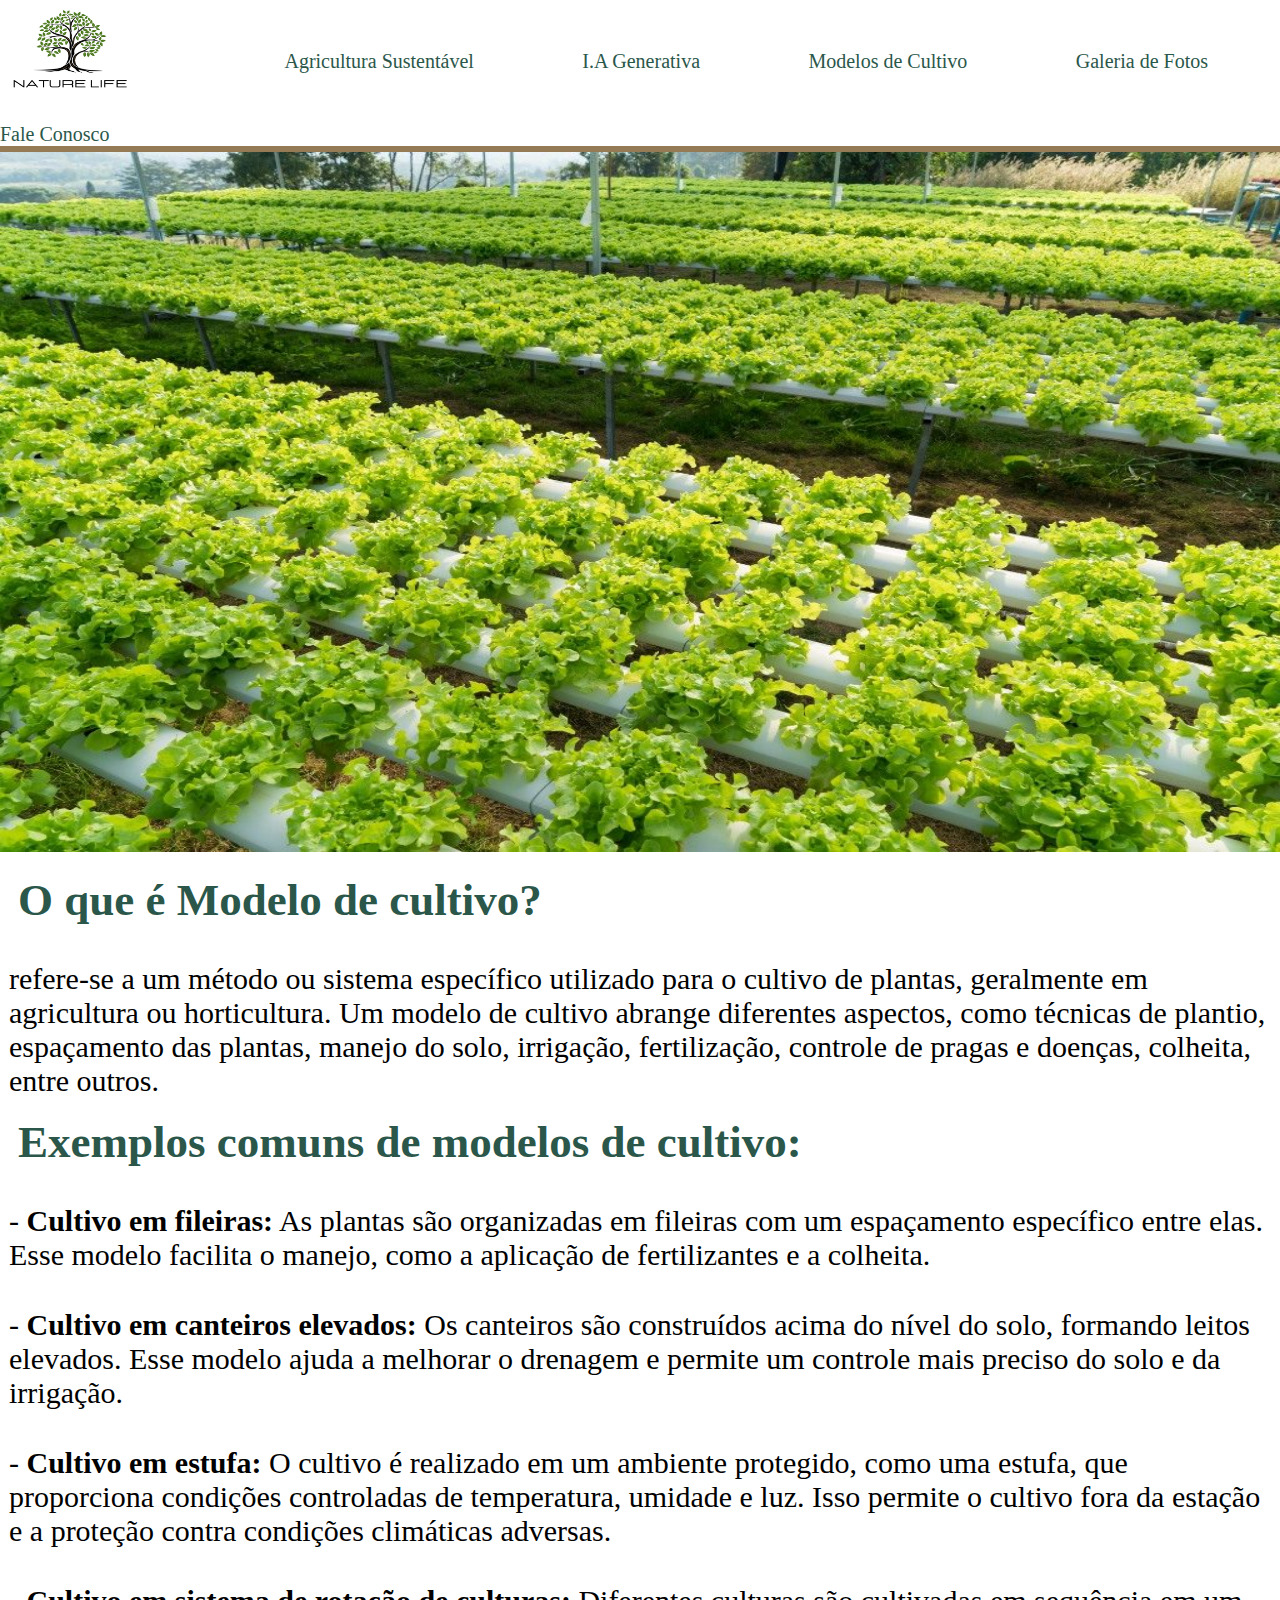
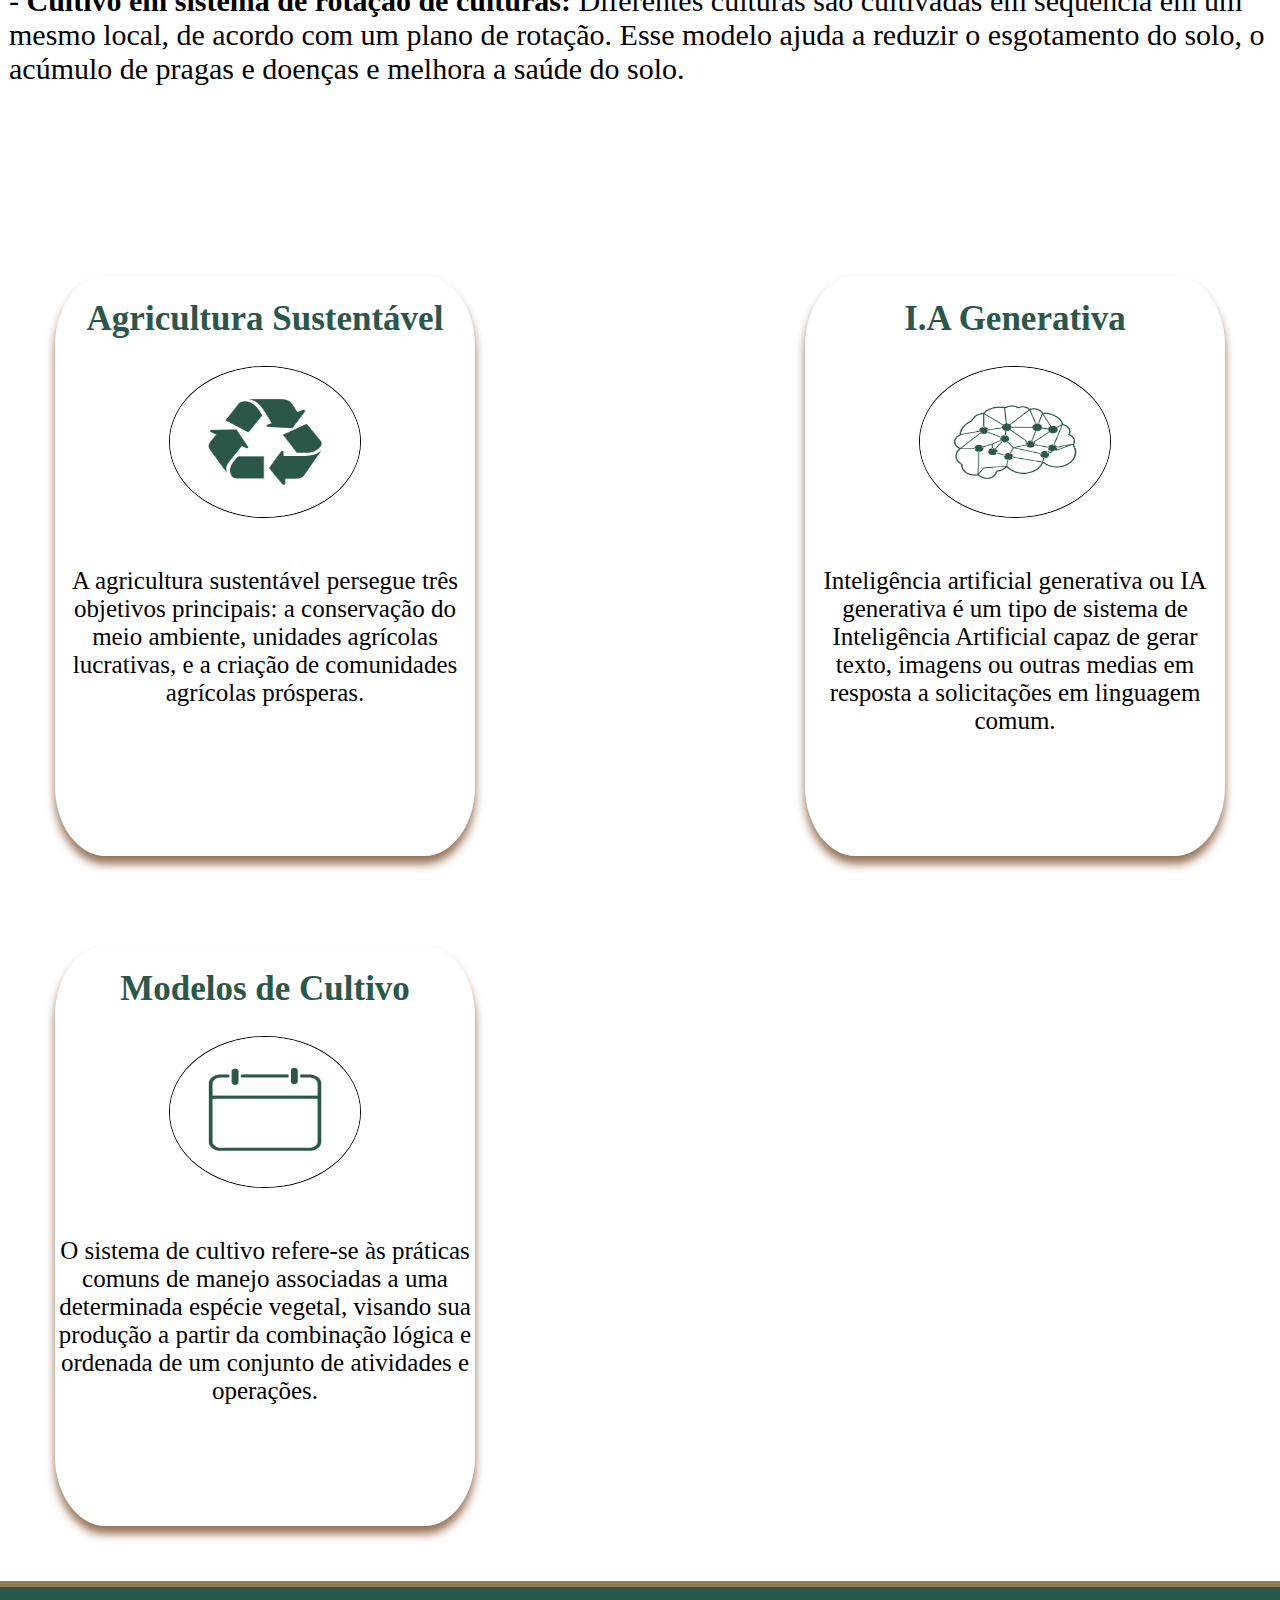
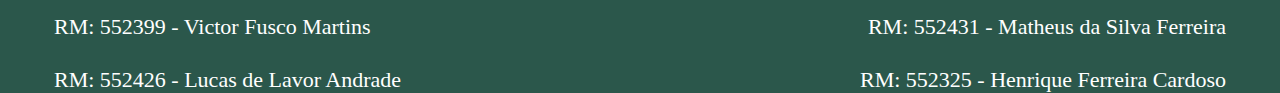
<file: pages/modelo_de_cultivo.html>
<!DOCTYPE html>
<html lang="pt-br">
<head>
    <!-- MetaTags -->
    <meta charset="UTF-8">
    <meta http-equiv="X-UA-Compatible" content="IE=edge">
    <meta name="viewport" content="width=device-width, initial-scale=1.0">
    
    <!-- Links -->
    <link rel="stylesheet" href="../css/style.css">
    <link rel="preconnect" href="https://fonts.googleapis.com">
    <link rel="preconnect" href="https://fonts.gstatic.com" crossorigin>
    <link href="https://fonts.googleapis.com/css2?family=Geologica:wght@100;200;300;400&display=swap" rel="stylesheet">
    
    <title>Nature is Life - Modelos de cultivo</title>
</head>

<body id="container">

    <header> <!--Início dos Menu-->

        <section id="container-menu">
            <a href="index.html"><img src="../img/logo.png" alt="Logo" class="elementos-menu"></a>
            <a class="elementos-menu" href="../pages/agricultura_sustentavel.html">Agricultura Sustentável</a>
            <a class="elementos-menu" href="../pages/inteligencia_artificial.html">I.A Generativa</a>
            <a class="elementos-menu" href="../pages/modelo_de_cultivo.html">Modelos de Cultivo</a>
            <a class="elementos-menu" href="../pages/galeria_de_fotos.html">Galeria de Fotos</a>
            <a class="elementos-menu" href="../pages/fale_conosco.html">Fale Conosco</a>
        </section>

    </header> <!--Fim do Menu--> 

    <main>
        <div id="container-conteudo"> <!--Início dos conteúdo-->

            <section>
                <img src="../img/banner_cultivo.jpg" class="banner" alt="Banner">
            </section>

            <section id="container-paragrafos">
                <h1>O que é Modelo de cultivo?</h1>

                <p>
                    refere-se a um método ou sistema específico utilizado para o cultivo de plantas,
                    geralmente em agricultura ou horticultura. Um modelo de cultivo abrange diferentes aspectos,
                    como técnicas de plantio, espaçamento das plantas, manejo do solo, irrigação, fertilização,
                    controle de pragas e doenças, colheita, entre outros.
                </p>

                <h1>Exemplos comuns de modelos de cultivo:</h1>

                <p>
                    - <strong>Cultivo em fileiras:</strong> As plantas são organizadas em fileiras com um espaçamento
                    específico entre elas. Esse modelo facilita o manejo, como a aplicação de fertilizantes e a
                    colheita.
                </p>

                <p>
                    - <strong>Cultivo em canteiros elevados:</strong> Os canteiros são construídos acima do nível do
                    solo, formando leitos elevados. Esse modelo ajuda a melhorar o drenagem e permite um controle mais
                    preciso do solo e da irrigação.
                </p>

                <p>
                    - <strong>Cultivo em estufa:</strong> O cultivo é realizado em um ambiente protegido, como uma
                    estufa, que proporciona condições controladas de temperatura, umidade e luz. Isso permite o cultivo
                    fora da estação e a proteção contra condições climáticas adversas.
                </p>

                <p>
                    - <strong>Cultivo em sistema de rotação de culturas:</strong> Diferentes culturas são cultivadas em
                    sequência em um mesmo local, de acordo com um plano de rotação. Esse modelo ajuda a reduzir o
                    esgotamento do solo, o acúmulo de pragas e doenças e melhora a saúde do solo.
                </p>

            </section>

            <section> <!--Fim do conteúdo-->

                <div id="cards"> <!--Início dos Cards-->
                    <section class="card">
                        <h2><b>Agricultura Sustentável</b></h2>
                        <img src="../img/agro_sustentavel.png" class="img-card" alt="icone Agro"></img>
                        <figcaption>
                            A agricultura sustentável persegue três objetivos principais: a conservação do meio
                            ambiente, unidades agrícolas
                            lucrativas, e a criação de comunidades agrícolas prósperas.
                    </section>

                    <section class="card">
                        <h2><b>I.A Generativa</b></h2>
                        <img src="../img/IA.png" class="img-card" alt="icone I.A"></img>
                        <figcaption>
                            Inteligência artificial generativa ou IA generativa é um tipo de sistema de Inteligência
                            Artificial capaz de gerar
                            texto, imagens ou outras medias em resposta a solicitações em linguagem comum.
                        </figcaption>
                    </section>


                    <section class="card">
                        <h2><b>Modelos de Cultivo</b></h2>
                        <img src="../img/modelo_cultivo.png" class="img-card" alt="icone modelos cultivos"></img>
                        <figcaption>
                            O sistema de cultivo refere-se às práticas comuns de manejo associadas a uma determinada
                            espécie vegetal,
                            visando sua produção a partir da combinação lógica e ordenada de um conjunto de atividades e
                            operações.
                        </figcaption>
                    </section>

                </div>

            </section> <!--Fim dos Cards-->
        </div>
    </main>

    <footer> <!--Início dos Rodape-->

        <section id="container-rodape">
            <p class="elementos-rodape">RM: 552399 - Victor Fusco Martins</p>
            <p class="elementos-rodape">RM: 552431 - Matheus da Silva Ferreira</p>
            <p class="elementos-rodape">RM: 552426 - Lucas de Lavor Andrade</p>
            <p class="elementos-rodape">RM: 552325 - Henrique Ferreira Cardoso</p>
        </section>

    </footer> <!--Fim do Rodape--> 
</body>

</html>
</file>
<file: css/style.css>
*{
padding: 0;
margin: 0;
}


/*Formatacao do Menu*/

#container-menu {
    display: flex;
    justify-content: space-between;
    text-align: center;
    align-items: center;
    flex-flow: row wrap;
    border-bottom: 6px solid #957a56;
    

}

.elementos-menu {
    /* width: 150px;
    height: 60px; */
    text-decoration: none;
    color: #2b574b;
    gap: 10px;
    margin-right: 8vh;
}

a {
    font-size: 28px;


}

a:hover {
    color: #957a56;
    font-size: 31px;   

}
     

#container-menu img {
    width: 140px;
    height: 115px;
    
}


/* Formatacao Conteudo Main */
.banner {
     width: 100%;
     height: 700px;
}

#container-conteudo p {
    font-size: 30px;
    margin-top: 4vh;
    margin-left: 1vh;
}

#container-conteudo h1 {
    font-size: 45px;
    margin-top: 2vh;
    margin-left: 2vh;
    color: #2b574b;
}


#cards {
    display: flex;
    flex-wrap: wrap;
    align-items: center;
    justify-content: space-between;
    padding: 55px;
    margin-top: 5vh;
    
    
}

.card {
    box-shadow: 0 8px 10px 0 #957156;
    transition: 0.3s;
    height: 580px;
    width: 420px;
    text-align: center;
    border-radius: 12%;

}

.img-card {
    margin-top: 3vh;
    height: 150px;
    width: 190px;
    border-radius: 50%;
    border: 1px solid black;
}

.card h2 {
    font-size: 35px;
    margin-top: 2.5vh;
    color: #2b574b;
    
}

.card figcaption {
    font-size: 25px;
    margin-top: 5vh;
}

.card:hover {
    box-shadow: 0 8px 25px 0 #957156;
}
/* Formatacao Rodape */

#container-rodape {
    display: flex;
    flex-flow: row wrap;
    justify-content: space-between;
    background-color: #2b574b;
    border-top: 6px solid #957a56;
}

.elementos-rodape {
    color: white;
    margin-right: 6vh;
    margin-left: 6vh;
    font-size: 22px;
}



/* Breakpoints */


@media (max-width: 1420px){
    a {
      font-size: 20px;
      margin-right: 4vh;
    }

    .elementos-rodape{
        margin-top: 3vh;
      }
      
      .card{
        margin-top: 10vh;
      }

}

@media (max-width: 1270px){
  a {
    font-size: 17px;
    margin-right: 2vh;
  }

  .elementos-rodape{
    margin-top: 3vh;
  }
  
  .card{
    margin-top: 10vh;
  }
}

@media (max-width: 1164px){
  a {
    font-size: 16px;
    
  }

  #container-menu {
      justify-content: right;
      gap: 0px;
  }

  #container-menu img{
    width: 100px;
    height: 55px;
   
  } 

  .elementos-menu {
      margin-right: 7vh;
  }
  
  .elementos-rodape{
    margin-top: 3vh;
  }
  
  .card{
    margin-top: 10vh;
  }
  
}


@media (max-width: 1050px){
  a {
      font-size: 20px;
      margin-top: 2vh;
      
    }

    #container-menu {
        flex-flow: row wrap;
        justify-content: right;
        gap: 0px;
    }
    
    #container-menu img{
        width: 70px;
        height: 55px;
       
    }

    .elementos-menu {
        margin-right: 7vh;
    }
    
    .elementos-rodape{
        margin-top: 3vh;
    }

    .card{
        margin-top: 10vh;
    }


}

@media (max-width: 990px){
  a {
      font-size: 20px;
      margin-top: 2vh;
      
    }

    #container-menu {
        flex-flow: column wrap;
        justify-content: flex-end;
        gap: 0px;
    }

    #container-menu img{
        width: 70px;
        height: 55px;
       
    }

    .elementos-menu {
        margin-right: 7vh;
    }

    
    .elementos-rodape{
        margin-top: 3vh;
    }

    .card{
        margin-top: 10vh;
    }
}
</file>
<file: css/fale_conosco.css>
@import url('style.css');

*{
  margin: 0;
  padding: 0;
}


#container{
  display: flex;
  justify-content: center;
  align-items: center;
  font-family: 'Geologica', sans-serif;
  background-image: url('../img/image.jpg'); 
  background-size: cover;
  background-repeat: no-repeat;
  background-position: center;
  box-shadow: 0 2px 4px rgba(0, 0, 0, 0.1);
}

#container-form {
  padding: 10px;
  margin-top: 50px;
  margin-bottom: 50px;
  border-radius: 8px;
  max-width: 1200px;
  width: 2699px;
  background-color: rgba(255, 255, 255, 0.9); /* Cor de fundo com transparência */
}
h1 {
  text-align: center;
  margin-bottom: 5px;
  color: #146a80; /* Cor Título */
  
}

form {
  display: flex;
  flex-direction: column;
}

label {
  margin-bottom: 5px;
  font-size: 25px;
}

input,
textarea {
  background-color: rgba(255, 255, 255, 1.9);
  padding: 8px;
  margin-bottom: 10px;
  border-radius: 8px;
  border: 1px solid #ccc;
  border-color: #0db398;
}

input[type="submit"] {
  background-color: #01a88d; 
  color: #fff;
  border: none;
  cursor: pointer;
  font-size: 42px;
}

input[type="submit"]:hover {
  background-color: #0db398; 
}

/* Media queries para smartphones */
@media (max-width: 767px) {
  section {
    padding: 8px;
  }
  
  h1 {
    font-size: 17px;
    margin-bottom: 10px;
  }
  
  input,
  textarea {
    font-size: 8px;
  }

  #container-form {
    padding: 10px;
    margin-top: 50px;
    margin-bottom: 50px;
    border-radius: 8px;
    box-shadow: 0 2px 4px rgba(0, 0, 0, 0.1);
    max-width: 1200px;
    width: 2699px;
    background-color: rgba(255, 255, 255, 0.9); /* Cor de fundo com transparência */
    
    
  }
}

/* Media queries para tablets */
@media (min-width: 768px) and (max-width: 1023px) {
  section {
    max-width: 500px;
  }
  
  h1 {
    font-size: 50px;
    margin-bottom: 30px;
  }

 
}

/* Media queries para desktops */
@media (min-width: 1024px) {
  section {
    max-width: 800px;
  }
  
  h1 {
    font-size: 30px;
    margin-bottom: 20px;
  }


}

/* Media queries forms */
@media (max-width: 1224px) {

  #container-form {
    padding: 10px;
    margin-top: 50px;
    margin-bottom: 50px;
    border-radius: 8px;
    box-shadow: 0 2px 4px rgba(0, 0, 0, 0.1);
    max-width: 800px;
    width: 120%;
    background-color: rgba(255, 255, 255, 0.9); /* Cor de fundo com transparência */
    
    
  }





}
</file>
<file: css/formulario.css>
body {
  display: flex;
  justify-content: center;
  align-items: center;
  height: 140vh;
  font-family: 'Geologica', sans-serif;
  background-image: url('/img/image.jpg'); 
  background-size: 100% 100%;
  background-repeat: no-repeat;
  background-position: center;
}


#container-form {
  padding: 10px;
  margin-top: 50px;
  margin-bottom: 50px;
  border-radius: 8px;
  box-shadow: 0 2px 4px rgba(0, 0, 0, 0.1);
  max-width: 600px;
  width: 100%;
  background-color: rgba(255, 255, 255, 0.9); /* Cor de fundo com transparência */
  
  
}

h1 {
  text-align: center;
  margin-bottom: 5px;
  color: #146a80; /* Cor Título */
}

form {
  display: flex;
  flex-direction: column;
}

label {
  margin-bottom: 5px;
}

input,
textarea {
  background-color: rgba(255, 255, 255, 1.9);
  padding: 8px;
  margin-bottom: 10px;
  border-radius: 8px;
  border: 1px solid #ccc;
  border-color: #0db398;
}

input[type="submit"] {
  background-color: #01a88d; 
  color: #fff;
  border: none;
  cursor: pointer;
}

input[type="submit"]:hover {
  background-color: #0db398; 
}

/* Media queries para smartphones */
@media (max-width: 767px) {
  section {
    padding: 8px;
  }
  
  h1 {
    font-size: 17px;
    margin-bottom: 10px;
  }
  
  input,
  textarea {
    font-size: 8px;
  }
}

/* Media queries para tablets */
@media (min-width: 768px) and (max-width: 1023px) {
  section {
    max-width: 500px;
  }
  
  h1 {
    font-size: 50px;
    margin-bottom: 30px;
  }
}

/* Media queries para desktops */
@media (min-width: 1024px) {
  section {
    max-width: 800px;
  }
  
  h1 {
    font-size: 30px;
    margin-bottom: 20px;
  }
}
</file>
<file: css/galeria_de_fotos.css>
@import url('style.css');

*{
    padding: 0;
    margin: 0;
}

.container-conteudo img{
    border-radius: 10%;
    padding-bottom: 10px;
    min-width: 20vw;
    max-width: 20vw;
    max-height: 35vh;
    min-height: 35vh;
    display: block;
}

.container-conteudo{
    display: flex;
    flex-wrap: wrap;
    max-width: 60vw;
    margin: 0 auto;
    margin-bottom: 5vh;
}
.container-conteudo>div{
    flex-grow: 1;
    flex-shrink: 1;
    flex-basis: 300px;
}
.texto{
    font-size: 27px;
    margin-top: 3vh;
    margin-bottom: 5vh;
}
.text{
    font-size: 35px;
    margin-top: 2vh;
}
.tit-sec{
    display: flex;
    justify-content: center;
    align-items: center;
    height: 10vh;
    font-size: 52px;
}
</file>
